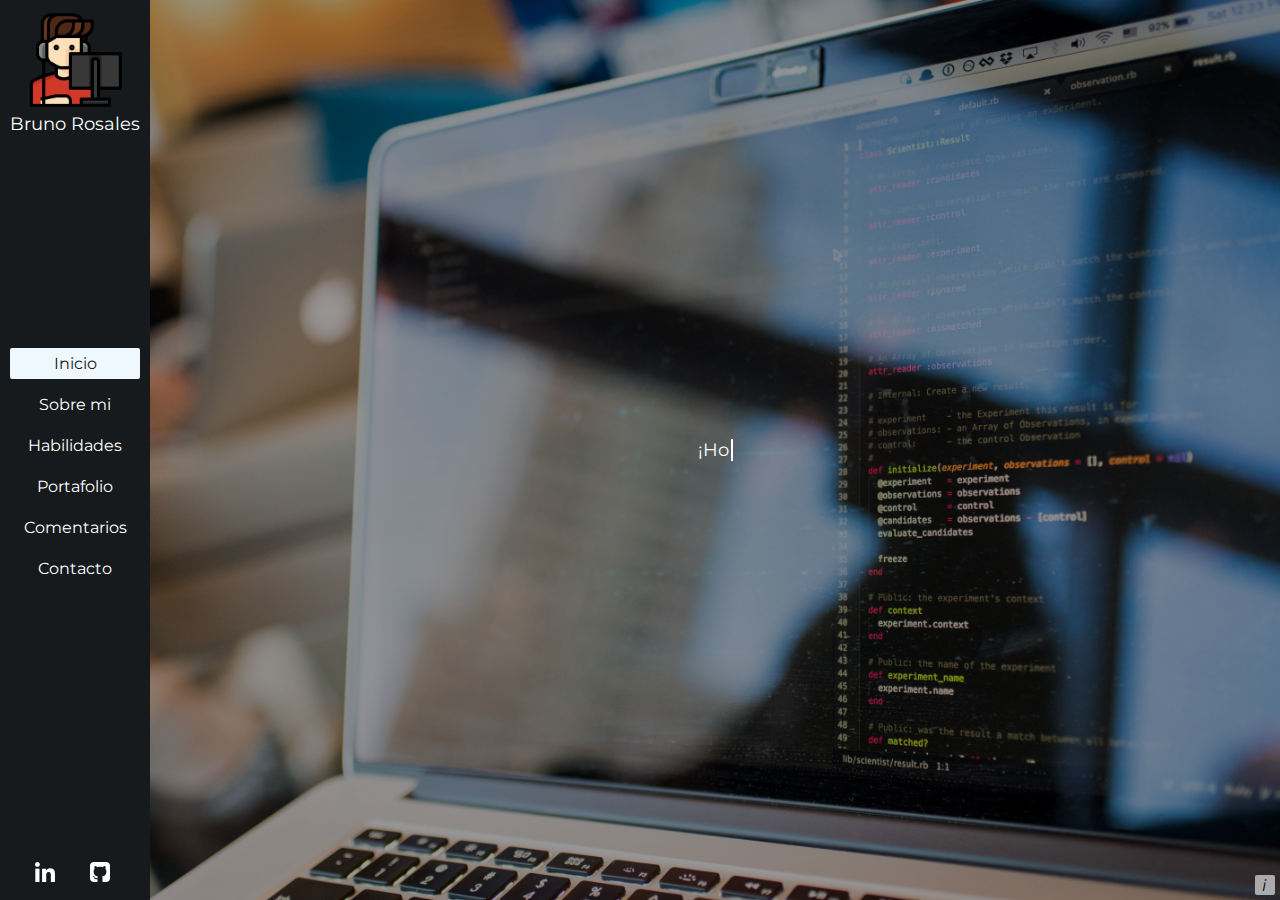
<file: index.html>
<!DOCTYPE html>
<html lang="es">

<head>
    <meta charset="UTF-8">
    <meta http-equiv="X-UA-Compatible" content="IE=edge">
    <meta name="viewport" content="width=device-width, initial-scale=1.0">
    <title>Bruno Rosales</title>
    <link href="https://fonts.googleapis.com/css2?family=Montserrat:wght@300;400;700&display=swap" rel="stylesheet">
    <link rel="stylesheet" href="css/common.css">
    <link rel="stylesheet" href="css/home.css">
</head>

<body>
    <button class="mobile-menu" type="button">
        <svg xmlns="http://www.w3.org/2000/svg" fill="currentColor" class="bi bi-list" viewBox="0 0 16 16">
            <path fill-rule="evenodd"
                d="M2.5 12a.5.5 0 0 1 .5-.5h10a.5.5 0 0 1 0 1H3a.5.5 0 0 1-.5-.5zm0-4a.5.5 0 0 1 .5-.5h10a.5.5 0 0 1 0 1H3a.5.5 0 0 1-.5-.5zm0-4a.5.5 0 0 1 .5-.5h10a.5.5 0 0 1 0 1H3a.5.5 0 0 1-.5-.5z" />
        </svg>
    </button>
    <nav id="navbar" class="navbar hide">
        <a class="user" href="#">
            <figure>
                <img class="user-image" src="./resource/person.png" alt="">
            </figure>
            <p class="name">Bruno Rosales</p>
        </a>
        <ul class="links">
            <li>
                <a class="selected" href="index.html">Inicio</a>
            </li>
            <li>
                <a href="about.html">Sobre mi</a>
            </li>
            <li>
                <a href="skills.html">Habilidades</a>
            </li>
            <li>
                <a href="portfolio.html">Portafolio</a>
            </li>
            <li>
                <a href="comments.html">Comentarios</a>
            </li>
            <li>
                <a href="contact.html">Contacto</a>
            </li>
        </ul>
        <div class="social-media-wrapper">
            <!-- <a href="#" title="Perfil de Facebook">
                <svg id="Bold" enable-background="new 0 0 24 24" height="512" viewBox="0 0 24 24" width="512"
                    xmlns="http://www.w3.org/2000/svg">
                    <path
                        d="m15.997 3.985h2.191v-3.816c-.378-.052-1.678-.169-3.192-.169-3.159 0-5.323 1.987-5.323 5.639v3.361h-3.486v4.266h3.486v10.734h4.274v-10.733h3.345l.531-4.266h-3.877v-2.939c.001-1.233.333-2.077 2.051-2.077z" />
                </svg>
            </a>
            <a href="#" title="Perfil de Instagram">
                <svg id="Bold" enable-background="new 0 0 24 24" height="512" viewBox="0 0 24 24" width="512"
                    xmlns="http://www.w3.org/2000/svg">
                    <path
                        d="m12.004 5.838c-3.403 0-6.158 2.758-6.158 6.158 0 3.403 2.758 6.158 6.158 6.158 3.403 0 6.158-2.758 6.158-6.158 0-3.403-2.758-6.158-6.158-6.158zm0 10.155c-2.209 0-3.997-1.789-3.997-3.997s1.789-3.997 3.997-3.997 3.997 1.789 3.997 3.997c.001 2.208-1.788 3.997-3.997 3.997z" />
                    <path
                        d="m16.948.076c-2.208-.103-7.677-.098-9.887 0-1.942.091-3.655.56-5.036 1.941-2.308 2.308-2.013 5.418-2.013 9.979 0 4.668-.26 7.706 2.013 9.979 2.317 2.316 5.472 2.013 9.979 2.013 4.624 0 6.22.003 7.855-.63 2.223-.863 3.901-2.85 4.065-6.419.104-2.209.098-7.677 0-9.887-.198-4.213-2.459-6.768-6.976-6.976zm3.495 20.372c-1.513 1.513-3.612 1.378-8.468 1.378-5 0-7.005.074-8.468-1.393-1.685-1.677-1.38-4.37-1.38-8.453 0-5.525-.567-9.504 4.978-9.788 1.274-.045 1.649-.06 4.856-.06l.045.03c5.329 0 9.51-.558 9.761 4.986.057 1.265.07 1.645.07 4.847-.001 4.942.093 6.959-1.394 8.453z" />
                    <circle cx="18.406" cy="5.595" r="1.439" />
                </svg>
            </a> -->
            <a href="#" title="Perfil de LinkedIn">
                <svg id="Bold" enable-background="new 0 0 24 24" height="512" viewBox="0 0 24 24" width="512"
                    xmlns="http://www.w3.org/2000/svg">
                    <path
                        d="m23.994 24v-.001h.006v-8.802c0-4.306-.927-7.623-5.961-7.623-2.42 0-4.044 1.328-4.707 2.587h-.07v-2.185h-4.773v16.023h4.97v-7.934c0-2.089.396-4.109 2.983-4.109 2.549 0 2.587 2.384 2.587 4.243v7.801z" />
                    <path d="m.396 7.977h4.976v16.023h-4.976z" />
                    <path
                        d="m2.882 0c-1.591 0-2.882 1.291-2.882 2.882s1.291 2.909 2.882 2.909 2.882-1.318 2.882-2.909c-.001-1.591-1.292-2.882-2.882-2.882z" />
                </svg>
            </a>
            <a href="#" title="Perfil de Github">
                <svg version="1.1" id="Capa_1" xmlns="http://www.w3.org/2000/svg" x="0px" y="0px" width="438.536px"
                    height="438.536px" viewBox="0 0 438.536 438.536">
                    <g>
                        <g>
                            <path
                                d="M158.173,352.599c-3.049,0.568-4.381,1.999-3.999,4.281c0.38,2.283,2.093,3.046,5.138,2.283 c3.049-0.76,4.38-2.095,3.997-3.997C162.931,353.074,161.218,352.216,158.173,352.599z" />
                            <path
                                d="M141.898,354.885c-3.046,0-4.568,1.041-4.568,3.139c0,2.474,1.619,3.518,4.853,3.138c3.046,0,4.57-1.047,4.57-3.138 C146.753,355.553,145.134,354.502,141.898,354.885z" />
                            <path
                                d="M119.629,354.022c-0.76,2.095,0.478,3.519,3.711,4.284c2.855,1.137,4.664,0.568,5.424-1.714 c0.572-2.091-0.666-3.61-3.711-4.568C122.197,351.265,120.39,351.922,119.629,354.022z" />
                            <path
                                d="M414.41,24.123C398.326,8.042,378.964,0,356.309,0H82.225C59.577,0,40.208,8.042,24.123,24.123 C8.042,40.207,0,59.576,0,82.225v274.088c0,22.65,8.042,42.017,24.123,58.098c16.084,16.084,35.454,24.126,58.102,24.126h63.953 c4.184,0,7.327-0.144,9.42-0.424c2.092-0.288,4.184-1.526,6.279-3.717c2.096-2.187,3.14-5.376,3.14-9.562 c0-0.568-0.05-7.046-0.144-19.417c-0.097-12.375-0.144-22.176-0.144-29.41l-6.567,1.143c-4.187,0.76-9.469,1.095-15.846,0.999 c-6.374-0.096-12.99-0.76-19.841-1.998c-6.855-1.239-13.229-4.093-19.13-8.562c-5.898-4.477-10.085-10.328-12.56-17.559 l-2.856-6.571c-1.903-4.373-4.899-9.229-8.992-14.554c-4.093-5.332-8.232-8.949-12.419-10.852l-1.999-1.428 c-1.331-0.951-2.568-2.098-3.711-3.429c-1.141-1.335-1.997-2.669-2.568-3.997c-0.571-1.335-0.097-2.43,1.427-3.289 c1.524-0.855,4.281-1.279,8.28-1.279l5.708,0.855c3.808,0.76,8.516,3.042,14.134,6.851c5.614,3.806,10.229,8.754,13.846,14.843 c4.38,7.806,9.657,13.75,15.846,17.843c6.184,4.097,12.419,6.143,18.699,6.143s11.704-0.476,16.274-1.424 c4.565-0.954,8.848-2.385,12.847-4.288c1.713-12.751,6.377-22.559,13.988-29.41c-10.848-1.143-20.602-2.854-29.265-5.14 c-8.658-2.286-17.605-5.995-26.835-11.136c-9.234-5.14-16.894-11.512-22.985-19.13c-6.09-7.618-11.088-17.61-14.987-29.978 c-3.901-12.375-5.852-26.652-5.852-42.829c0-23.029,7.521-42.637,22.557-58.814c-7.044-17.32-6.379-36.732,1.997-58.242 c5.52-1.714,13.706-0.428,24.554,3.855c10.85,4.286,18.794,7.951,23.84,10.992c5.046,3.042,9.089,5.614,12.135,7.71 c17.705-4.949,35.976-7.423,54.818-7.423c18.841,0,37.115,2.474,54.821,7.423l10.849-6.852c7.426-4.57,16.18-8.757,26.269-12.562 c10.088-3.806,17.795-4.854,23.127-3.14c8.562,21.51,9.328,40.922,2.279,58.241c15.036,16.179,22.559,35.786,22.559,58.815 c0,16.18-1.951,30.505-5.852,42.969c-3.898,12.467-8.939,22.463-15.13,29.981c-6.184,7.519-13.894,13.843-23.124,18.986 c-9.232,5.137-18.178,8.853-26.84,11.132c-8.661,2.286-18.414,4.004-29.263,5.147c9.891,8.562,14.839,22.072,14.839,40.538v68.238 c0,3.237,0.472,5.852,1.424,7.851c0.958,1.998,2.478,3.374,4.571,4.141c2.102,0.76,3.949,1.235,5.571,1.424 c1.622,0.191,3.949,0.287,6.995,0.287h63.953c22.648,0,42.018-8.042,58.095-24.126c16.084-16.084,24.126-35.454,24.126-58.102 V82.225C438.533,59.576,430.491,40.204,414.41,24.123z" />
                            <path
                                d="M86.793,319.195c-1.331,0.948-1.141,2.471,0.572,4.565c1.906,1.902,3.427,2.189,4.57,0.855 c1.331-0.948,1.141-2.471-0.575-4.569C89.458,318.336,87.936,318.049,86.793,319.195z" />
                            <path
                                d="M77.374,312.057c-0.57,1.335,0.096,2.478,1.999,3.426c1.521,0.955,2.762,0.767,3.711-0.568 c0.57-1.335-0.096-2.478-1.999-3.433C79.182,310.91,77.945,311.102,77.374,312.057z" />
                            <path
                                d="M95.646,330.331c-1.715,0.948-1.715,2.666,0,5.137c1.713,2.478,3.328,3.142,4.853,1.998c1.714-1.334,1.714-3.142,0-5.427 C98.978,329.571,97.359,328.993,95.646,330.331z" />
                            <path
                                d="M105.641,343.174c-1.714,1.526-1.336,3.327,1.142,5.428c2.281,2.279,4.185,2.566,5.708,0.849 c1.524-1.519,1.143-3.326-1.142-5.42C109.068,341.751,107.164,341.463,105.641,343.174z" />
                        </g>
                    </g>
                </svg>
            </a>
        </div>
    </nav>
    <div id="content-wrapper">
        <section class="hero">
            <div class="message">
                <div class="text-wrapper">
                    <p id="greeting"></p>
                </div>
                <div class="text-wrapper">
                    <h1 id="me"></h1>
                </div>
                <div class="text-wrapper">
                    <p id="carrer"></p>

                </div>
            </div>
        </section>
        <a href="https://www.pexels.com/es-es/foto/computadora-portatil-negra-y-gris-encendida-haciendo-codigos-de-computadora-1181271/"
            target="_blank" title="Foto de Christina Morillo en Pexels" class="image-author">i
        </a>
    </div>
    <script src="./js/index.js"></script>
    <script src="./js/hero.js"></script>
</body>

</html>
</file>
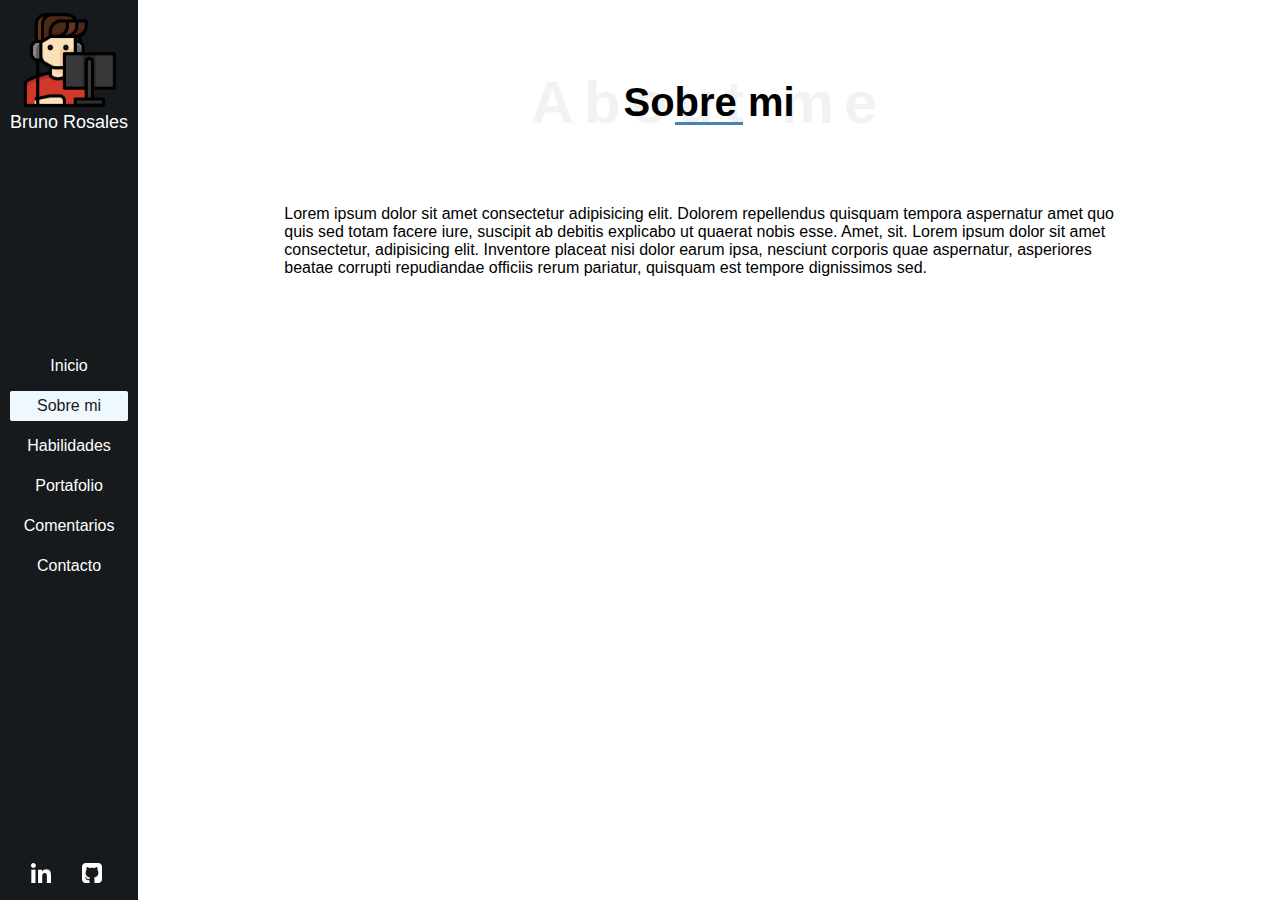
<file: about.html>
<!DOCTYPE html>
<html lang="en">

<head>
    <meta charset="UTF-8">
    <meta http-equiv="X-UA-Compatible" content="IE=edge">
    <meta name="viewport" content="width=device-width, initial-scale=1.0">
    <title>Bruno Rosales</title>
    <link rel="stylesheet" href="./css/common.css">
    <link rel="stylesheet" href="./css/about.css">
</head>

<body>
    <button class="mobile-menu" type="button">
        <svg xmlns="http://www.w3.org/2000/svg" fill="currentColor" class="bi bi-list" viewBox="0 0 16 16">
            <path fill-rule="evenodd"
                d="M2.5 12a.5.5 0 0 1 .5-.5h10a.5.5 0 0 1 0 1H3a.5.5 0 0 1-.5-.5zm0-4a.5.5 0 0 1 .5-.5h10a.5.5 0 0 1 0 1H3a.5.5 0 0 1-.5-.5zm0-4a.5.5 0 0 1 .5-.5h10a.5.5 0 0 1 0 1H3a.5.5 0 0 1-.5-.5z" />
        </svg>
    </button>
    <nav id="navbar" class="navbar hide">
        <a class="user" href="#">
            <figure>
                <img class="user-image" src="./resource/person.png" alt="">
            </figure>
            <p class="name">Bruno Rosales</p>
        </a>
        <ul class="links">
            <li>
                <a href="index.html">Inicio</a>
            </li>
            <li>
                <a class="selected" href="about.html">Sobre mi</a>
            </li>
            <li>
                <a href="skills.html">Habilidades</a>
            </li>
            <li>
                <a href="portfolio.html">Portafolio</a>
            </li>
            <li>
                <a href="comments.html">Comentarios</a>
            </li>
            <li>
                <a href="contact.html">Contacto</a>
            </li>
        </ul>
        <div class="social-media-wrapper">
            <a href="#" title="Perfil de LinkedIn">
                <svg id="Bold" enable-background="new 0 0 24 24" height="512" viewBox="0 0 24 24" width="512"
                    xmlns="http://www.w3.org/2000/svg">
                    <path
                        d="m23.994 24v-.001h.006v-8.802c0-4.306-.927-7.623-5.961-7.623-2.42 0-4.044 1.328-4.707 2.587h-.07v-2.185h-4.773v16.023h4.97v-7.934c0-2.089.396-4.109 2.983-4.109 2.549 0 2.587 2.384 2.587 4.243v7.801z" />
                    <path d="m.396 7.977h4.976v16.023h-4.976z" />
                    <path
                        d="m2.882 0c-1.591 0-2.882 1.291-2.882 2.882s1.291 2.909 2.882 2.909 2.882-1.318 2.882-2.909c-.001-1.591-1.292-2.882-2.882-2.882z" />
                </svg>
            </a>
            <a href="#" title="Perfil de Github">
                <svg version="1.1" id="Capa_1" xmlns="http://www.w3.org/2000/svg" x="0px" y="0px" width="438.536px"
                    height="438.536px" viewBox="0 0 438.536 438.536">
                    <g>
                        <g>
                            <path
                                d="M158.173,352.599c-3.049,0.568-4.381,1.999-3.999,4.281c0.38,2.283,2.093,3.046,5.138,2.283 c3.049-0.76,4.38-2.095,3.997-3.997C162.931,353.074,161.218,352.216,158.173,352.599z" />
                            <path
                                d="M141.898,354.885c-3.046,0-4.568,1.041-4.568,3.139c0,2.474,1.619,3.518,4.853,3.138c3.046,0,4.57-1.047,4.57-3.138 C146.753,355.553,145.134,354.502,141.898,354.885z" />
                            <path
                                d="M119.629,354.022c-0.76,2.095,0.478,3.519,3.711,4.284c2.855,1.137,4.664,0.568,5.424-1.714 c0.572-2.091-0.666-3.61-3.711-4.568C122.197,351.265,120.39,351.922,119.629,354.022z" />
                            <path
                                d="M414.41,24.123C398.326,8.042,378.964,0,356.309,0H82.225C59.577,0,40.208,8.042,24.123,24.123 C8.042,40.207,0,59.576,0,82.225v274.088c0,22.65,8.042,42.017,24.123,58.098c16.084,16.084,35.454,24.126,58.102,24.126h63.953 c4.184,0,7.327-0.144,9.42-0.424c2.092-0.288,4.184-1.526,6.279-3.717c2.096-2.187,3.14-5.376,3.14-9.562 c0-0.568-0.05-7.046-0.144-19.417c-0.097-12.375-0.144-22.176-0.144-29.41l-6.567,1.143c-4.187,0.76-9.469,1.095-15.846,0.999 c-6.374-0.096-12.99-0.76-19.841-1.998c-6.855-1.239-13.229-4.093-19.13-8.562c-5.898-4.477-10.085-10.328-12.56-17.559 l-2.856-6.571c-1.903-4.373-4.899-9.229-8.992-14.554c-4.093-5.332-8.232-8.949-12.419-10.852l-1.999-1.428 c-1.331-0.951-2.568-2.098-3.711-3.429c-1.141-1.335-1.997-2.669-2.568-3.997c-0.571-1.335-0.097-2.43,1.427-3.289 c1.524-0.855,4.281-1.279,8.28-1.279l5.708,0.855c3.808,0.76,8.516,3.042,14.134,6.851c5.614,3.806,10.229,8.754,13.846,14.843 c4.38,7.806,9.657,13.75,15.846,17.843c6.184,4.097,12.419,6.143,18.699,6.143s11.704-0.476,16.274-1.424 c4.565-0.954,8.848-2.385,12.847-4.288c1.713-12.751,6.377-22.559,13.988-29.41c-10.848-1.143-20.602-2.854-29.265-5.14 c-8.658-2.286-17.605-5.995-26.835-11.136c-9.234-5.14-16.894-11.512-22.985-19.13c-6.09-7.618-11.088-17.61-14.987-29.978 c-3.901-12.375-5.852-26.652-5.852-42.829c0-23.029,7.521-42.637,22.557-58.814c-7.044-17.32-6.379-36.732,1.997-58.242 c5.52-1.714,13.706-0.428,24.554,3.855c10.85,4.286,18.794,7.951,23.84,10.992c5.046,3.042,9.089,5.614,12.135,7.71 c17.705-4.949,35.976-7.423,54.818-7.423c18.841,0,37.115,2.474,54.821,7.423l10.849-6.852c7.426-4.57,16.18-8.757,26.269-12.562 c10.088-3.806,17.795-4.854,23.127-3.14c8.562,21.51,9.328,40.922,2.279,58.241c15.036,16.179,22.559,35.786,22.559,58.815 c0,16.18-1.951,30.505-5.852,42.969c-3.898,12.467-8.939,22.463-15.13,29.981c-6.184,7.519-13.894,13.843-23.124,18.986 c-9.232,5.137-18.178,8.853-26.84,11.132c-8.661,2.286-18.414,4.004-29.263,5.147c9.891,8.562,14.839,22.072,14.839,40.538v68.238 c0,3.237,0.472,5.852,1.424,7.851c0.958,1.998,2.478,3.374,4.571,4.141c2.102,0.76,3.949,1.235,5.571,1.424 c1.622,0.191,3.949,0.287,6.995,0.287h63.953c22.648,0,42.018-8.042,58.095-24.126c16.084-16.084,24.126-35.454,24.126-58.102 V82.225C438.533,59.576,430.491,40.204,414.41,24.123z" />
                            <path
                                d="M86.793,319.195c-1.331,0.948-1.141,2.471,0.572,4.565c1.906,1.902,3.427,2.189,4.57,0.855 c1.331-0.948,1.141-2.471-0.575-4.569C89.458,318.336,87.936,318.049,86.793,319.195z" />
                            <path
                                d="M77.374,312.057c-0.57,1.335,0.096,2.478,1.999,3.426c1.521,0.955,2.762,0.767,3.711-0.568 c0.57-1.335-0.096-2.478-1.999-3.433C79.182,310.91,77.945,311.102,77.374,312.057z" />
                            <path
                                d="M95.646,330.331c-1.715,0.948-1.715,2.666,0,5.137c1.713,2.478,3.328,3.142,4.853,1.998c1.714-1.334,1.714-3.142,0-5.427 C98.978,329.571,97.359,328.993,95.646,330.331z" />
                            <path
                                d="M105.641,343.174c-1.714,1.526-1.336,3.327,1.142,5.428c2.281,2.279,4.185,2.566,5.708,0.849 c1.524-1.519,1.143-3.326-1.142-5.42C109.068,341.751,107.164,341.463,105.641,343.174z" />
                        </g>
                    </g>
                </svg>
            </a>
        </div>
    </nav>
    <div id="content-wrapper">
        <div class="title-wrapper">
            <h2>Sobre mi</h2>
            <p>About me</p>
        </div>
        <div class="info">
            <p>Lorem ipsum dolor sit amet consectetur adipisicing elit. Dolorem repellendus quisquam tempora aspernatur
                amet quo quis sed totam facere iure, suscipit ab debitis explicabo ut quaerat nobis esse. Amet, sit.
                Lorem ipsum dolor sit amet consectetur, adipisicing elit. Inventore placeat nisi dolor earum ipsa,
                nesciunt corporis quae aspernatur, asperiores beatae corrupti repudiandae officiis rerum pariatur,
                quisquam est tempore dignissimos sed.</p>
        </div>
    </div>
    <script src="js/index.js"></script>
</body>

</html>
</file>
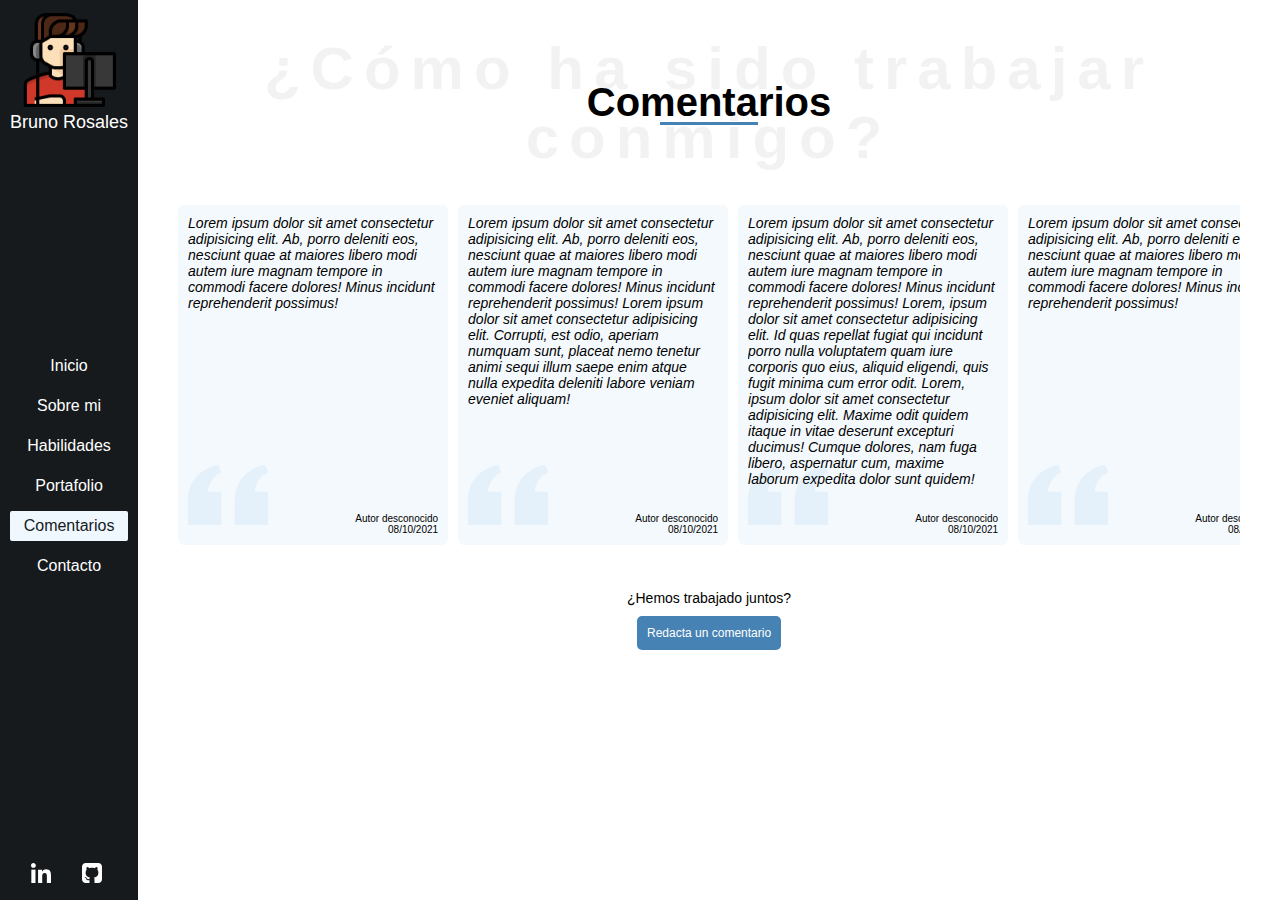
<file: comments.html>
<!DOCTYPE html>
<html lang="en">

<head>
    <meta charset="UTF-8">
    <meta http-equiv="X-UA-Compatible" content="IE=edge">
    <meta name="viewport" content="width=device-width, initial-scale=1.0">
    <title>Bruno Rosales</title>
    <link rel="stylesheet" href="./css/common.css">
    <link rel="stylesheet" href="./css/comments.css">
</head>

<body>
    <button class="mobile-menu" type="button">
        <svg xmlns="http://www.w3.org/2000/svg" fill="currentColor" class="bi bi-list" viewBox="0 0 16 16">
            <path fill-rule="evenodd"
                d="M2.5 12a.5.5 0 0 1 .5-.5h10a.5.5 0 0 1 0 1H3a.5.5 0 0 1-.5-.5zm0-4a.5.5 0 0 1 .5-.5h10a.5.5 0 0 1 0 1H3a.5.5 0 0 1-.5-.5zm0-4a.5.5 0 0 1 .5-.5h10a.5.5 0 0 1 0 1H3a.5.5 0 0 1-.5-.5z" />
        </svg>
    </button>
    <nav id="navbar" class="navbar hide">
        <a class="user" href="#">
            <figure>
                <img class="user-image" src="./resource/person.png" alt="">
            </figure>
            <p class="name">Bruno Rosales</p>
        </a>
        <ul class="links">
            <li>
                <a href="index.html">Inicio</a>
            </li>
            <li>
                <a href="about.html">Sobre mi</a>
            </li>
            <li>
                <a href="skills.html">Habilidades</a>
            </li>
            <li>
                <a href="portfolio.html">Portafolio</a>
            </li>
            <li>
                <a class="selected" href="comments.html">Comentarios</a>
            </li>
            <li>
                <a href="contact.html">Contacto</a>
            </li>
        </ul>
        <div class="social-media-wrapper">
            <a href="#" title="Perfil de LinkedIn">
                <svg id="Bold" enable-background="new 0 0 24 24" height="512" viewBox="0 0 24 24" width="512"
                    xmlns="http://www.w3.org/2000/svg">
                    <path
                        d="m23.994 24v-.001h.006v-8.802c0-4.306-.927-7.623-5.961-7.623-2.42 0-4.044 1.328-4.707 2.587h-.07v-2.185h-4.773v16.023h4.97v-7.934c0-2.089.396-4.109 2.983-4.109 2.549 0 2.587 2.384 2.587 4.243v7.801z" />
                    <path d="m.396 7.977h4.976v16.023h-4.976z" />
                    <path
                        d="m2.882 0c-1.591 0-2.882 1.291-2.882 2.882s1.291 2.909 2.882 2.909 2.882-1.318 2.882-2.909c-.001-1.591-1.292-2.882-2.882-2.882z" />
                </svg>
            </a>
            <a href="#" title="Perfil de Github">
                <svg version="1.1" id="Capa_1" xmlns="http://www.w3.org/2000/svg" x="0px" y="0px" width="438.536px"
                    height="438.536px" viewBox="0 0 438.536 438.536">
                    <g>
                        <g>
                            <path
                                d="M158.173,352.599c-3.049,0.568-4.381,1.999-3.999,4.281c0.38,2.283,2.093,3.046,5.138,2.283 c3.049-0.76,4.38-2.095,3.997-3.997C162.931,353.074,161.218,352.216,158.173,352.599z" />
                            <path
                                d="M141.898,354.885c-3.046,0-4.568,1.041-4.568,3.139c0,2.474,1.619,3.518,4.853,3.138c3.046,0,4.57-1.047,4.57-3.138 C146.753,355.553,145.134,354.502,141.898,354.885z" />
                            <path
                                d="M119.629,354.022c-0.76,2.095,0.478,3.519,3.711,4.284c2.855,1.137,4.664,0.568,5.424-1.714 c0.572-2.091-0.666-3.61-3.711-4.568C122.197,351.265,120.39,351.922,119.629,354.022z" />
                            <path
                                d="M414.41,24.123C398.326,8.042,378.964,0,356.309,0H82.225C59.577,0,40.208,8.042,24.123,24.123 C8.042,40.207,0,59.576,0,82.225v274.088c0,22.65,8.042,42.017,24.123,58.098c16.084,16.084,35.454,24.126,58.102,24.126h63.953 c4.184,0,7.327-0.144,9.42-0.424c2.092-0.288,4.184-1.526,6.279-3.717c2.096-2.187,3.14-5.376,3.14-9.562 c0-0.568-0.05-7.046-0.144-19.417c-0.097-12.375-0.144-22.176-0.144-29.41l-6.567,1.143c-4.187,0.76-9.469,1.095-15.846,0.999 c-6.374-0.096-12.99-0.76-19.841-1.998c-6.855-1.239-13.229-4.093-19.13-8.562c-5.898-4.477-10.085-10.328-12.56-17.559 l-2.856-6.571c-1.903-4.373-4.899-9.229-8.992-14.554c-4.093-5.332-8.232-8.949-12.419-10.852l-1.999-1.428 c-1.331-0.951-2.568-2.098-3.711-3.429c-1.141-1.335-1.997-2.669-2.568-3.997c-0.571-1.335-0.097-2.43,1.427-3.289 c1.524-0.855,4.281-1.279,8.28-1.279l5.708,0.855c3.808,0.76,8.516,3.042,14.134,6.851c5.614,3.806,10.229,8.754,13.846,14.843 c4.38,7.806,9.657,13.75,15.846,17.843c6.184,4.097,12.419,6.143,18.699,6.143s11.704-0.476,16.274-1.424 c4.565-0.954,8.848-2.385,12.847-4.288c1.713-12.751,6.377-22.559,13.988-29.41c-10.848-1.143-20.602-2.854-29.265-5.14 c-8.658-2.286-17.605-5.995-26.835-11.136c-9.234-5.14-16.894-11.512-22.985-19.13c-6.09-7.618-11.088-17.61-14.987-29.978 c-3.901-12.375-5.852-26.652-5.852-42.829c0-23.029,7.521-42.637,22.557-58.814c-7.044-17.32-6.379-36.732,1.997-58.242 c5.52-1.714,13.706-0.428,24.554,3.855c10.85,4.286,18.794,7.951,23.84,10.992c5.046,3.042,9.089,5.614,12.135,7.71 c17.705-4.949,35.976-7.423,54.818-7.423c18.841,0,37.115,2.474,54.821,7.423l10.849-6.852c7.426-4.57,16.18-8.757,26.269-12.562 c10.088-3.806,17.795-4.854,23.127-3.14c8.562,21.51,9.328,40.922,2.279,58.241c15.036,16.179,22.559,35.786,22.559,58.815 c0,16.18-1.951,30.505-5.852,42.969c-3.898,12.467-8.939,22.463-15.13,29.981c-6.184,7.519-13.894,13.843-23.124,18.986 c-9.232,5.137-18.178,8.853-26.84,11.132c-8.661,2.286-18.414,4.004-29.263,5.147c9.891,8.562,14.839,22.072,14.839,40.538v68.238 c0,3.237,0.472,5.852,1.424,7.851c0.958,1.998,2.478,3.374,4.571,4.141c2.102,0.76,3.949,1.235,5.571,1.424 c1.622,0.191,3.949,0.287,6.995,0.287h63.953c22.648,0,42.018-8.042,58.095-24.126c16.084-16.084,24.126-35.454,24.126-58.102 V82.225C438.533,59.576,430.491,40.204,414.41,24.123z" />
                            <path
                                d="M86.793,319.195c-1.331,0.948-1.141,2.471,0.572,4.565c1.906,1.902,3.427,2.189,4.57,0.855 c1.331-0.948,1.141-2.471-0.575-4.569C89.458,318.336,87.936,318.049,86.793,319.195z" />
                            <path
                                d="M77.374,312.057c-0.57,1.335,0.096,2.478,1.999,3.426c1.521,0.955,2.762,0.767,3.711-0.568 c0.57-1.335-0.096-2.478-1.999-3.433C79.182,310.91,77.945,311.102,77.374,312.057z" />
                            <path
                                d="M95.646,330.331c-1.715,0.948-1.715,2.666,0,5.137c1.713,2.478,3.328,3.142,4.853,1.998c1.714-1.334,1.714-3.142,0-5.427 C98.978,329.571,97.359,328.993,95.646,330.331z" />
                            <path
                                d="M105.641,343.174c-1.714,1.526-1.336,3.327,1.142,5.428c2.281,2.279,4.185,2.566,5.708,0.849 c1.524-1.519,1.143-3.326-1.142-5.42C109.068,341.751,107.164,341.463,105.641,343.174z" />
                        </g>
                    </g>
                </svg>
            </a>
        </div>
    </nav>
    <div id="content-wrapper">
        <div class="title-wrapper">
            <h2>Comentarios</h2>
            <p>¿C&oacute;mo ha sido trabajar conmigo?</p>
        </div>
        <section class="comments">
            <blockquote class="comment">
                <cite>Lorem ipsum dolor sit amet consectetur adipisicing elit. Ab, porro deleniti eos, nesciunt quae
                    at maiores libero modi autem iure magnam tempore in commodi facere dolores! Minus incidunt
                    reprehenderit possimus!</cite>
                <footer>
                    <p>Autor desconocido</p>
                    <p class="date">08/10/2021</p>
                </footer>
                <svg xmlns="http://www.w3.org/2000/svg" viewBox="0 0 24 24">
                    <path
                        d="M14.017 21v-7.391c0-5.704 3.731-9.57 8.983-10.609l.995 2.151c-2.432.917-3.995 3.638-3.995 5.849h4v10h-9.983zm-14.017 0v-7.391c0-5.704 3.748-9.57 9-10.609l.996 2.151c-2.433.917-3.996 3.638-3.996 5.849h3.983v10h-9.983z" />
                </svg>
            </blockquote>
            <blockquote class="comment">
                <cite>Lorem ipsum dolor sit amet consectetur adipisicing elit. Ab, porro deleniti eos, nesciunt quae
                    at maiores libero modi autem iure magnam tempore in commodi facere dolores! Minus incidunt
                    reprehenderit possimus! Lorem ipsum dolor sit amet consectetur adipisicing elit. Corrupti, est
                    odio, aperiam numquam sunt, placeat nemo tenetur animi sequi illum saepe enim atque nulla
                    expedita deleniti labore veniam eveniet aliquam!</cite>
                <footer>
                    <p>Autor desconocido</p>
                    <p class="date">08/10/2021</p>
                </footer>

                <svg xmlns="http://www.w3.org/2000/svg" viewBox="0 0 24 24">
                    <path
                        d="M14.017 21v-7.391c0-5.704 3.731-9.57 8.983-10.609l.995 2.151c-2.432.917-3.995 3.638-3.995 5.849h4v10h-9.983zm-14.017 0v-7.391c0-5.704 3.748-9.57 9-10.609l.996 2.151c-2.433.917-3.996 3.638-3.996 5.849h3.983v10h-9.983z" />
                </svg>
            </blockquote>
            <blockquote class="comment">
                <cite>Lorem ipsum dolor sit amet consectetur adipisicing elit. Ab, porro deleniti eos, nesciunt quae
                    at maiores libero modi autem iure magnam tempore in commodi facere dolores! Minus incidunt
                    reprehenderit possimus! Lorem, ipsum dolor sit amet consectetur adipisicing elit. Id quas
                    repellat fugiat qui incidunt porro nulla voluptatem quam iure corporis quo eius, aliquid
                    eligendi, quis fugit minima cum error odit. Lorem, ipsum dolor sit amet consectetur adipisicing
                    elit. Maxime odit quidem itaque in vitae deserunt excepturi ducimus! Cumque dolores, nam fuga
                    libero, aspernatur cum, maxime laborum expedita dolor sunt quidem!</cite>
                <footer>
                    <p>Autor desconocido</p>
                    <p class="date">08/10/2021</p>
                </footer>

                <svg xmlns="http://www.w3.org/2000/svg" viewBox="0 0 24 24">
                    <path
                        d="M14.017 21v-7.391c0-5.704 3.731-9.57 8.983-10.609l.995 2.151c-2.432.917-3.995 3.638-3.995 5.849h4v10h-9.983zm-14.017 0v-7.391c0-5.704 3.748-9.57 9-10.609l.996 2.151c-2.433.917-3.996 3.638-3.996 5.849h3.983v10h-9.983z" />
                </svg>
            </blockquote>
            <blockquote class="comment">
                <cite>Lorem ipsum dolor sit amet consectetur adipisicing elit. Ab, porro deleniti eos, nesciunt quae
                    at maiores libero modi autem iure magnam tempore in commodi facere dolores! Minus incidunt
                    reprehenderit possimus!</cite>
                <footer>
                    <p>Autor desconocido</p>
                    <p class="date">08/10/2021</p>
                </footer>

                <svg xmlns="http://www.w3.org/2000/svg" viewBox="0 0 24 24">
                    <path
                        d="M14.017 21v-7.391c0-5.704 3.731-9.57 8.983-10.609l.995 2.151c-2.432.917-3.995 3.638-3.995 5.849h4v10h-9.983zm-14.017 0v-7.391c0-5.704 3.748-9.57 9-10.609l.996 2.151c-2.433.917-3.996 3.638-3.996 5.849h3.983v10h-9.983z" />
                </svg>
            </blockquote>
            <blockquote class="comment">
                <cite>Lorem ipsum dolor sit amet consectetur adipisicing elit. Ab, porro deleniti eos, nesciunt quae
                    at maiores libero modi autem iure magnam tempore in commodi facere dolores! Minus incidunt
                    reprehenderit possimus!</cite>
                <footer>
                    <p>Autor desconocido</p>
                    <p class="date">08/10/2021</p>
                </footer>

                <svg xmlns="http://www.w3.org/2000/svg" viewBox="0 0 24 24">
                    <path
                        d="M14.017 21v-7.391c0-5.704 3.731-9.57 8.983-10.609l.995 2.151c-2.432.917-3.995 3.638-3.995 5.849h4v10h-9.983zm-14.017 0v-7.391c0-5.704 3.748-9.57 9-10.609l.996 2.151c-2.433.917-3.996 3.638-3.996 5.849h3.983v10h-9.983z" />
                </svg>
            </blockquote>
            <blockquote class="comment">
                <cite>Lorem ipsum dolor sit amet consectetur adipisicing elit. Ab, porro deleniti eos, nesciunt quae
                    at maiores libero modi autem iure magnam tempore in commodi facere dolores! Minus incidunt
                    reprehenderit possimus!</cite>
                <footer>
                    <p>Autor desconocido</p>
                    <p class="date">08/10/2021</p>
                </footer>

                <svg xmlns="http://www.w3.org/2000/svg" viewBox="0 0 24 24">
                    <path
                        d="M14.017 21v-7.391c0-5.704 3.731-9.57 8.983-10.609l.995 2.151c-2.432.917-3.995 3.638-3.995 5.849h4v10h-9.983zm-14.017 0v-7.391c0-5.704 3.748-9.57 9-10.609l.996 2.151c-2.433.917-3.996 3.638-3.996 5.849h3.983v10h-9.983z" />
                </svg>
            </blockquote>
            <blockquote class="comment">
                <cite>Lorem ipsum dolor sit amet consectetur adipisicing elit. Ab, porro deleniti eos, nesciunt quae
                    at maiores libero modi autem iure magnam tempore in commodi facere dolores! Minus incidunt
                    reprehenderit possimus!</cite>
                <footer>
                    <p>Autor desconocido</p>
                    <p class="date">08/10/2021</p>
                </footer>

                <svg xmlns="http://www.w3.org/2000/svg" viewBox="0 0 24 24">
                    <path
                        d="M14.017 21v-7.391c0-5.704 3.731-9.57 8.983-10.609l.995 2.151c-2.432.917-3.995 3.638-3.995 5.849h4v10h-9.983zm-14.017 0v-7.391c0-5.704 3.748-9.57 9-10.609l.996 2.151c-2.433.917-3.996 3.638-3.996 5.849h3.983v10h-9.983z" />
                </svg>
            </blockquote>
        </section>
        <div class="create-comment">
            <p>¿Hemos trabajado juntos?</p>
            <a href="login.html">Redacta un comentario</a>
        </div>
    </div>
    <script src="js/index.js"></script>
</body>

</html>
</file>
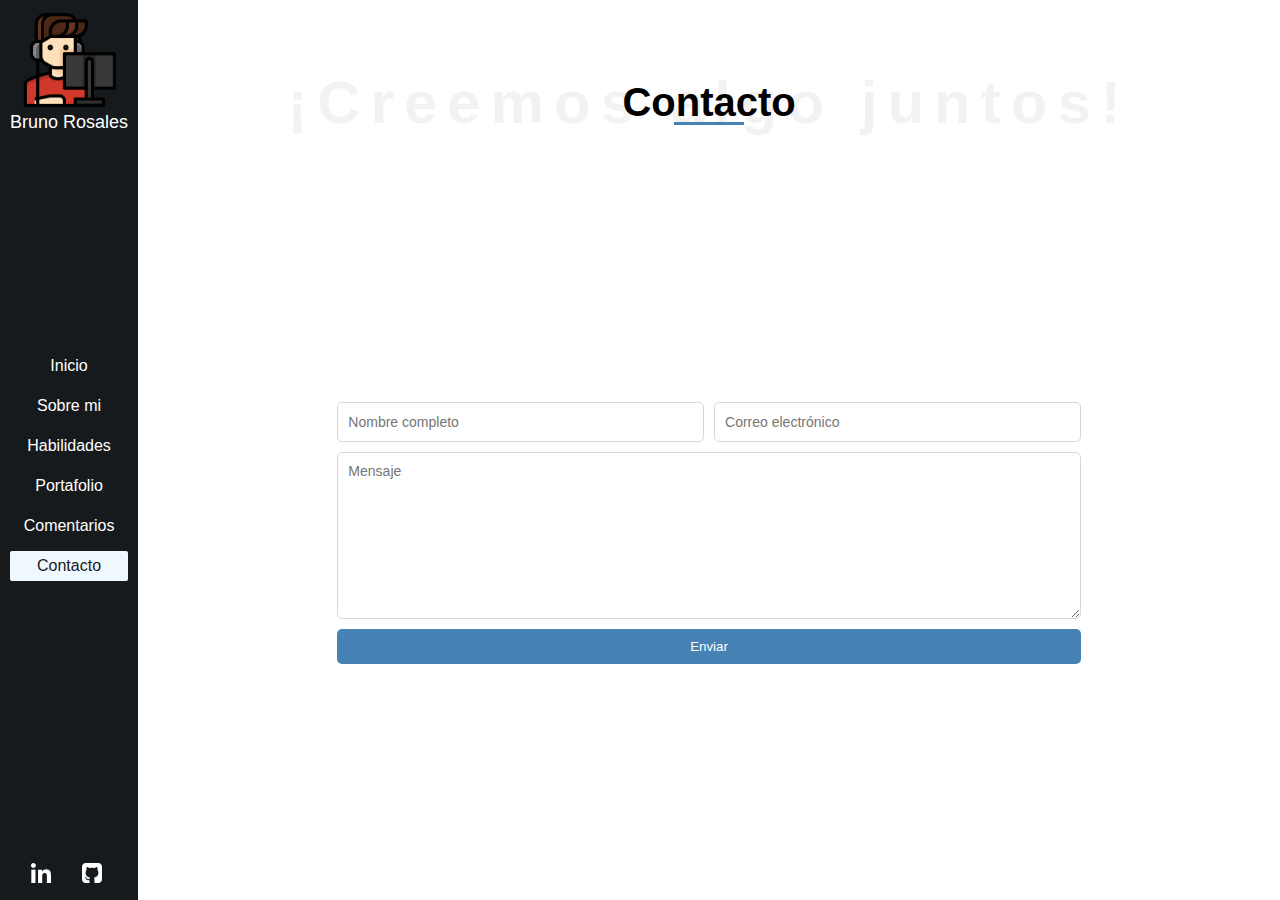
<file: contact.html>
<!DOCTYPE html>
<html lang="en">

<head>
    <meta charset="UTF-8">
    <meta http-equiv="X-UA-Compatible" content="IE=edge">
    <meta name="viewport" content="width=device-width, initial-scale=1.0">
    <title>Bruno Rosales</title>
    <link rel="stylesheet" href="./css/common.css">
    <link rel="stylesheet" href="./css/contact.css">
</head>

<body>
    <button class="mobile-menu" type="button">
        <svg xmlns="http://www.w3.org/2000/svg" fill="currentColor" class="bi bi-list" viewBox="0 0 16 16">
            <path fill-rule="evenodd"
                d="M2.5 12a.5.5 0 0 1 .5-.5h10a.5.5 0 0 1 0 1H3a.5.5 0 0 1-.5-.5zm0-4a.5.5 0 0 1 .5-.5h10a.5.5 0 0 1 0 1H3a.5.5 0 0 1-.5-.5zm0-4a.5.5 0 0 1 .5-.5h10a.5.5 0 0 1 0 1H3a.5.5 0 0 1-.5-.5z" />
        </svg>
    </button>
    <nav id="navbar" class="navbar hide">
        <a class="user" href="#">
            <figure>
                <img class="user-image" src="./resource/person.png" alt="">
            </figure>
            <p class="name">Bruno Rosales</p>
        </a>
        <ul class="links">
            <li>
                <a href="index.html">Inicio</a>
            </li>
            <li>
                <a href="about.html">Sobre mi</a>
            </li>
            <li>
                <a href="skills.html">Habilidades</a>
            </li>
            <li>
                <a href="portfolio.html">Portafolio</a>
            </li>
            <li>
                <a href="comments.html">Comentarios</a>
            </li>
            <li>
                <a class="selected" href="contact.html">Contacto</a>
            </li>
        </ul>
        <div class="social-media-wrapper">
            <a href="#" title="Perfil de LinkedIn">
                <svg id="Bold" enable-background="new 0 0 24 24" height="512" viewBox="0 0 24 24" width="512"
                    xmlns="http://www.w3.org/2000/svg">
                    <path
                        d="m23.994 24v-.001h.006v-8.802c0-4.306-.927-7.623-5.961-7.623-2.42 0-4.044 1.328-4.707 2.587h-.07v-2.185h-4.773v16.023h4.97v-7.934c0-2.089.396-4.109 2.983-4.109 2.549 0 2.587 2.384 2.587 4.243v7.801z" />
                    <path d="m.396 7.977h4.976v16.023h-4.976z" />
                    <path
                        d="m2.882 0c-1.591 0-2.882 1.291-2.882 2.882s1.291 2.909 2.882 2.909 2.882-1.318 2.882-2.909c-.001-1.591-1.292-2.882-2.882-2.882z" />
                </svg>
            </a>
            <a href="#" title="Perfil de Github">
                <svg version="1.1" id="Capa_1" xmlns="http://www.w3.org/2000/svg" x="0px" y="0px" width="438.536px"
                    height="438.536px" viewBox="0 0 438.536 438.536">
                    <g>
                        <g>
                            <path
                                d="M158.173,352.599c-3.049,0.568-4.381,1.999-3.999,4.281c0.38,2.283,2.093,3.046,5.138,2.283 c3.049-0.76,4.38-2.095,3.997-3.997C162.931,353.074,161.218,352.216,158.173,352.599z" />
                            <path
                                d="M141.898,354.885c-3.046,0-4.568,1.041-4.568,3.139c0,2.474,1.619,3.518,4.853,3.138c3.046,0,4.57-1.047,4.57-3.138 C146.753,355.553,145.134,354.502,141.898,354.885z" />
                            <path
                                d="M119.629,354.022c-0.76,2.095,0.478,3.519,3.711,4.284c2.855,1.137,4.664,0.568,5.424-1.714 c0.572-2.091-0.666-3.61-3.711-4.568C122.197,351.265,120.39,351.922,119.629,354.022z" />
                            <path
                                d="M414.41,24.123C398.326,8.042,378.964,0,356.309,0H82.225C59.577,0,40.208,8.042,24.123,24.123 C8.042,40.207,0,59.576,0,82.225v274.088c0,22.65,8.042,42.017,24.123,58.098c16.084,16.084,35.454,24.126,58.102,24.126h63.953 c4.184,0,7.327-0.144,9.42-0.424c2.092-0.288,4.184-1.526,6.279-3.717c2.096-2.187,3.14-5.376,3.14-9.562 c0-0.568-0.05-7.046-0.144-19.417c-0.097-12.375-0.144-22.176-0.144-29.41l-6.567,1.143c-4.187,0.76-9.469,1.095-15.846,0.999 c-6.374-0.096-12.99-0.76-19.841-1.998c-6.855-1.239-13.229-4.093-19.13-8.562c-5.898-4.477-10.085-10.328-12.56-17.559 l-2.856-6.571c-1.903-4.373-4.899-9.229-8.992-14.554c-4.093-5.332-8.232-8.949-12.419-10.852l-1.999-1.428 c-1.331-0.951-2.568-2.098-3.711-3.429c-1.141-1.335-1.997-2.669-2.568-3.997c-0.571-1.335-0.097-2.43,1.427-3.289 c1.524-0.855,4.281-1.279,8.28-1.279l5.708,0.855c3.808,0.76,8.516,3.042,14.134,6.851c5.614,3.806,10.229,8.754,13.846,14.843 c4.38,7.806,9.657,13.75,15.846,17.843c6.184,4.097,12.419,6.143,18.699,6.143s11.704-0.476,16.274-1.424 c4.565-0.954,8.848-2.385,12.847-4.288c1.713-12.751,6.377-22.559,13.988-29.41c-10.848-1.143-20.602-2.854-29.265-5.14 c-8.658-2.286-17.605-5.995-26.835-11.136c-9.234-5.14-16.894-11.512-22.985-19.13c-6.09-7.618-11.088-17.61-14.987-29.978 c-3.901-12.375-5.852-26.652-5.852-42.829c0-23.029,7.521-42.637,22.557-58.814c-7.044-17.32-6.379-36.732,1.997-58.242 c5.52-1.714,13.706-0.428,24.554,3.855c10.85,4.286,18.794,7.951,23.84,10.992c5.046,3.042,9.089,5.614,12.135,7.71 c17.705-4.949,35.976-7.423,54.818-7.423c18.841,0,37.115,2.474,54.821,7.423l10.849-6.852c7.426-4.57,16.18-8.757,26.269-12.562 c10.088-3.806,17.795-4.854,23.127-3.14c8.562,21.51,9.328,40.922,2.279,58.241c15.036,16.179,22.559,35.786,22.559,58.815 c0,16.18-1.951,30.505-5.852,42.969c-3.898,12.467-8.939,22.463-15.13,29.981c-6.184,7.519-13.894,13.843-23.124,18.986 c-9.232,5.137-18.178,8.853-26.84,11.132c-8.661,2.286-18.414,4.004-29.263,5.147c9.891,8.562,14.839,22.072,14.839,40.538v68.238 c0,3.237,0.472,5.852,1.424,7.851c0.958,1.998,2.478,3.374,4.571,4.141c2.102,0.76,3.949,1.235,5.571,1.424 c1.622,0.191,3.949,0.287,6.995,0.287h63.953c22.648,0,42.018-8.042,58.095-24.126c16.084-16.084,24.126-35.454,24.126-58.102 V82.225C438.533,59.576,430.491,40.204,414.41,24.123z" />
                            <path
                                d="M86.793,319.195c-1.331,0.948-1.141,2.471,0.572,4.565c1.906,1.902,3.427,2.189,4.57,0.855 c1.331-0.948,1.141-2.471-0.575-4.569C89.458,318.336,87.936,318.049,86.793,319.195z" />
                            <path
                                d="M77.374,312.057c-0.57,1.335,0.096,2.478,1.999,3.426c1.521,0.955,2.762,0.767,3.711-0.568 c0.57-1.335-0.096-2.478-1.999-3.433C79.182,310.91,77.945,311.102,77.374,312.057z" />
                            <path
                                d="M95.646,330.331c-1.715,0.948-1.715,2.666,0,5.137c1.713,2.478,3.328,3.142,4.853,1.998c1.714-1.334,1.714-3.142,0-5.427 C98.978,329.571,97.359,328.993,95.646,330.331z" />
                            <path
                                d="M105.641,343.174c-1.714,1.526-1.336,3.327,1.142,5.428c2.281,2.279,4.185,2.566,5.708,0.849 c1.524-1.519,1.143-3.326-1.142-5.42C109.068,341.751,107.164,341.463,105.641,343.174z" />
                        </g>
                    </g>
                </svg>
            </a>
        </div>
    </nav>
    <div id="content-wrapper">
        <div class="title-wrapper">
            <h2>Contacto</h2>
            <p>¡Creemos algo juntos!</p>
        </div>
        <div class="section">
            <form action="#" method="post">
                <input type="text" placeholder="Nombre completo" required>
                <input type="email" placeholder="Correo electr&oacute;nico" required>
                <textarea name="" id="" cols="1" rows="2" placeholder="Mensaje" required></textarea>
                <button type="submit">Enviar</button>
            </form>
        </div>
    </div>
    <script src="js/index.js"></script>
</body>

</html>
</file>
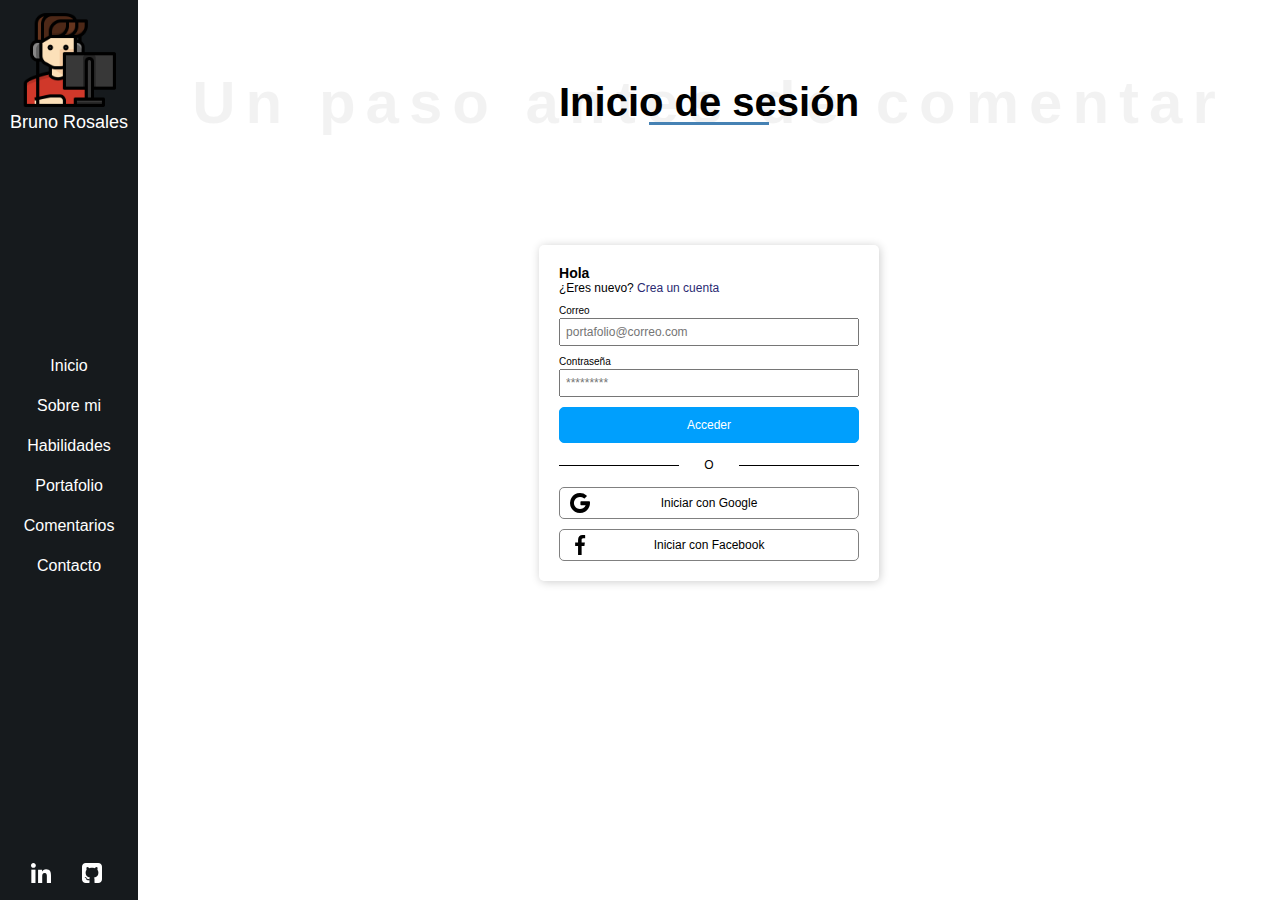
<file: login.html>
<!DOCTYPE html>
<html lang="en">

<head>
    <meta charset="UTF-8">
    <meta http-equiv="X-UA-Compatible" content="IE=edge">
    <meta name="viewport" content="width=device-width, initial-scale=1.0">
    <title>Bruno Rosales</title>
    <link rel="stylesheet" href="./css/common.css">
    <link rel="stylesheet" href="./css/login.css">
</head>

<body>
    <button class="mobile-menu" type="button">
        <svg xmlns="http://www.w3.org/2000/svg" fill="currentColor" class="bi bi-list" viewBox="0 0 16 16">
            <path fill-rule="evenodd"
                d="M2.5 12a.5.5 0 0 1 .5-.5h10a.5.5 0 0 1 0 1H3a.5.5 0 0 1-.5-.5zm0-4a.5.5 0 0 1 .5-.5h10a.5.5 0 0 1 0 1H3a.5.5 0 0 1-.5-.5zm0-4a.5.5 0 0 1 .5-.5h10a.5.5 0 0 1 0 1H3a.5.5 0 0 1-.5-.5z" />
        </svg>
    </button>
    <nav id="navbar" class="navbar hide">
        <a class="user" href="#">
            <figure>
                <img class="user-image" src="./resource/person.png" alt="">
            </figure>
            <p class="name">Bruno Rosales</p>
        </a>
        <ul class="links">
            <li>
                <a href="index.html">Inicio</a>
            </li>
            <li>
                <a href="about.html">Sobre mi</a>
            </li>
            <li>
                <a href="skills.html">Habilidades</a>
            </li>
            <li>
                <a href="portfolio.html">Portafolio</a>
            </li>
            <li>
                <a href="comments.html">Comentarios</a>
            </li>
            <li>
                <a href="contact.html">Contacto</a>
            </li>
        </ul>
        <div class="social-media-wrapper">
            <a href="#" title="Perfil de LinkedIn">
                <svg id="Bold" enable-background="new 0 0 24 24" height="512" viewBox="0 0 24 24" width="512"
                    xmlns="http://www.w3.org/2000/svg">
                    <path
                        d="m23.994 24v-.001h.006v-8.802c0-4.306-.927-7.623-5.961-7.623-2.42 0-4.044 1.328-4.707 2.587h-.07v-2.185h-4.773v16.023h4.97v-7.934c0-2.089.396-4.109 2.983-4.109 2.549 0 2.587 2.384 2.587 4.243v7.801z" />
                    <path d="m.396 7.977h4.976v16.023h-4.976z" />
                    <path
                        d="m2.882 0c-1.591 0-2.882 1.291-2.882 2.882s1.291 2.909 2.882 2.909 2.882-1.318 2.882-2.909c-.001-1.591-1.292-2.882-2.882-2.882z" />
                </svg>
            </a>
            <a href="#" title="Perfil de Github">
                <svg version="1.1" id="Capa_1" xmlns="http://www.w3.org/2000/svg" x="0px" y="0px" width="438.536px"
                    height="438.536px" viewBox="0 0 438.536 438.536">
                    <g>
                        <g>
                            <path
                                d="M158.173,352.599c-3.049,0.568-4.381,1.999-3.999,4.281c0.38,2.283,2.093,3.046,5.138,2.283 c3.049-0.76,4.38-2.095,3.997-3.997C162.931,353.074,161.218,352.216,158.173,352.599z" />
                            <path
                                d="M141.898,354.885c-3.046,0-4.568,1.041-4.568,3.139c0,2.474,1.619,3.518,4.853,3.138c3.046,0,4.57-1.047,4.57-3.138 C146.753,355.553,145.134,354.502,141.898,354.885z" />
                            <path
                                d="M119.629,354.022c-0.76,2.095,0.478,3.519,3.711,4.284c2.855,1.137,4.664,0.568,5.424-1.714 c0.572-2.091-0.666-3.61-3.711-4.568C122.197,351.265,120.39,351.922,119.629,354.022z" />
                            <path
                                d="M414.41,24.123C398.326,8.042,378.964,0,356.309,0H82.225C59.577,0,40.208,8.042,24.123,24.123 C8.042,40.207,0,59.576,0,82.225v274.088c0,22.65,8.042,42.017,24.123,58.098c16.084,16.084,35.454,24.126,58.102,24.126h63.953 c4.184,0,7.327-0.144,9.42-0.424c2.092-0.288,4.184-1.526,6.279-3.717c2.096-2.187,3.14-5.376,3.14-9.562 c0-0.568-0.05-7.046-0.144-19.417c-0.097-12.375-0.144-22.176-0.144-29.41l-6.567,1.143c-4.187,0.76-9.469,1.095-15.846,0.999 c-6.374-0.096-12.99-0.76-19.841-1.998c-6.855-1.239-13.229-4.093-19.13-8.562c-5.898-4.477-10.085-10.328-12.56-17.559 l-2.856-6.571c-1.903-4.373-4.899-9.229-8.992-14.554c-4.093-5.332-8.232-8.949-12.419-10.852l-1.999-1.428 c-1.331-0.951-2.568-2.098-3.711-3.429c-1.141-1.335-1.997-2.669-2.568-3.997c-0.571-1.335-0.097-2.43,1.427-3.289 c1.524-0.855,4.281-1.279,8.28-1.279l5.708,0.855c3.808,0.76,8.516,3.042,14.134,6.851c5.614,3.806,10.229,8.754,13.846,14.843 c4.38,7.806,9.657,13.75,15.846,17.843c6.184,4.097,12.419,6.143,18.699,6.143s11.704-0.476,16.274-1.424 c4.565-0.954,8.848-2.385,12.847-4.288c1.713-12.751,6.377-22.559,13.988-29.41c-10.848-1.143-20.602-2.854-29.265-5.14 c-8.658-2.286-17.605-5.995-26.835-11.136c-9.234-5.14-16.894-11.512-22.985-19.13c-6.09-7.618-11.088-17.61-14.987-29.978 c-3.901-12.375-5.852-26.652-5.852-42.829c0-23.029,7.521-42.637,22.557-58.814c-7.044-17.32-6.379-36.732,1.997-58.242 c5.52-1.714,13.706-0.428,24.554,3.855c10.85,4.286,18.794,7.951,23.84,10.992c5.046,3.042,9.089,5.614,12.135,7.71 c17.705-4.949,35.976-7.423,54.818-7.423c18.841,0,37.115,2.474,54.821,7.423l10.849-6.852c7.426-4.57,16.18-8.757,26.269-12.562 c10.088-3.806,17.795-4.854,23.127-3.14c8.562,21.51,9.328,40.922,2.279,58.241c15.036,16.179,22.559,35.786,22.559,58.815 c0,16.18-1.951,30.505-5.852,42.969c-3.898,12.467-8.939,22.463-15.13,29.981c-6.184,7.519-13.894,13.843-23.124,18.986 c-9.232,5.137-18.178,8.853-26.84,11.132c-8.661,2.286-18.414,4.004-29.263,5.147c9.891,8.562,14.839,22.072,14.839,40.538v68.238 c0,3.237,0.472,5.852,1.424,7.851c0.958,1.998,2.478,3.374,4.571,4.141c2.102,0.76,3.949,1.235,5.571,1.424 c1.622,0.191,3.949,0.287,6.995,0.287h63.953c22.648,0,42.018-8.042,58.095-24.126c16.084-16.084,24.126-35.454,24.126-58.102 V82.225C438.533,59.576,430.491,40.204,414.41,24.123z" />
                            <path
                                d="M86.793,319.195c-1.331,0.948-1.141,2.471,0.572,4.565c1.906,1.902,3.427,2.189,4.57,0.855 c1.331-0.948,1.141-2.471-0.575-4.569C89.458,318.336,87.936,318.049,86.793,319.195z" />
                            <path
                                d="M77.374,312.057c-0.57,1.335,0.096,2.478,1.999,3.426c1.521,0.955,2.762,0.767,3.711-0.568 c0.57-1.335-0.096-2.478-1.999-3.433C79.182,310.91,77.945,311.102,77.374,312.057z" />
                            <path
                                d="M95.646,330.331c-1.715,0.948-1.715,2.666,0,5.137c1.713,2.478,3.328,3.142,4.853,1.998c1.714-1.334,1.714-3.142,0-5.427 C98.978,329.571,97.359,328.993,95.646,330.331z" />
                            <path
                                d="M105.641,343.174c-1.714,1.526-1.336,3.327,1.142,5.428c2.281,2.279,4.185,2.566,5.708,0.849 c1.524-1.519,1.143-3.326-1.142-5.42C109.068,341.751,107.164,341.463,105.641,343.174z" />
                        </g>
                    </g>
                </svg>
            </a>
        </div>
    </nav>
    <div id="content-wrapper">
        <div class="title-wrapper">
            <h2>Inicio de sesi&oacute;n</h2>
            <p>Un paso antes de comentar</p>
        </div>
        <div class="card-wrapper">
            <div class="card">
                <div class="title">
                    <h2>Hola</h2>
                    <p>¿Eres nuevo?
                        <a href="./signup.html">Crea un cuenta</a>
                    </p>
                </div>
                <form action="" method="">
                    <div class="input-wrapper">
                        <label for="email">Correo</label>
                        <input type="email" name="" id="email" placeholder="portafolio@correo.com" />
                    </div>
                    <div class="input-wrapper">
                        <label for="password">Contrase&ntilde;a</label>
                        <input type="password" name="" id="password" placeholder="*********" />
                    </div>
                    <button>Acceder</button>
                </form>
                <div class="separator">
                    <p>O</p>
                </div>
                <div class="login-with">
                    <button href="#" title="Abrir Google">
                        <svg xmlns="http://www.w3.org/2000/svg" width="512" height="511.999" viewBox="0 0 512 511.999">
                            <path id="Unión_1" data-name="Unión 1"
                                d="M-355.589-1132.119A253.348,253.348,0,0,1-390-1260a253.348,253.348,0,0,1,34.411-127.881A255.656,255.656,0,0,1-134-1516a255.232,255.232,0,0,1,167.622,62.812,16.822,16.822,0,0,1,.963,24.6l-47.27,47.271a16.632,16.632,0,0,1-22.383,1.008A155.109,155.109,0,0,0-134-1415.826c-57.554,0-107.8,31.446-134.783,77.979A154.669,154.669,0,0,0-289.826-1260a154.669,154.669,0,0,0,21.043,77.847c26.986,46.533,77.229,77.979,134.783,77.979a154.66,154.66,0,0,0,77.853-21.047h0a157,157,0,0,0,67.58-79.194H-106.173a16.7,16.7,0,0,1-16.7-16.7v-66.715a16.7,16.7,0,0,1,16.7-16.7l208.841.01a16.772,16.772,0,0,1,16.455,13.785A169.226,169.226,0,0,1,122-1257.941c0,91.378-47.559,173.007-128,219.53v.119A255.567,255.567,0,0,1-134-1004,255.656,255.656,0,0,1-355.589-1132.119Z"
                                transform="translate(390 1516)" />
                        </svg>
                        <p>Iniciar con Google</p>
                        <span></span>
                    </button>
                    <button href="#" title="Abrir Facebook">
                        <svg id="Bold" enable-background="new 0 0 24 24" height="512" viewBox="0 0 24 24" width="512"
                            xmlns="http://www.w3.org/2000/svg">
                            <path
                                d="m15.997 3.985h2.191v-3.816c-.378-.052-1.678-.169-3.192-.169-3.159 0-5.323 1.987-5.323 5.639v3.361h-3.486v4.266h3.486v10.734h4.274v-10.733h3.345l.531-4.266h-3.877v-2.939c.001-1.233.333-2.077 2.051-2.077z" />
                        </svg>
                        <p>Iniciar con Facebook</p>
                        <span></span>
                    </button>
                </div>
            </div>
        </div>
    </div>
    <script src="js/index.js"></script>
</body>

</html>
</file>
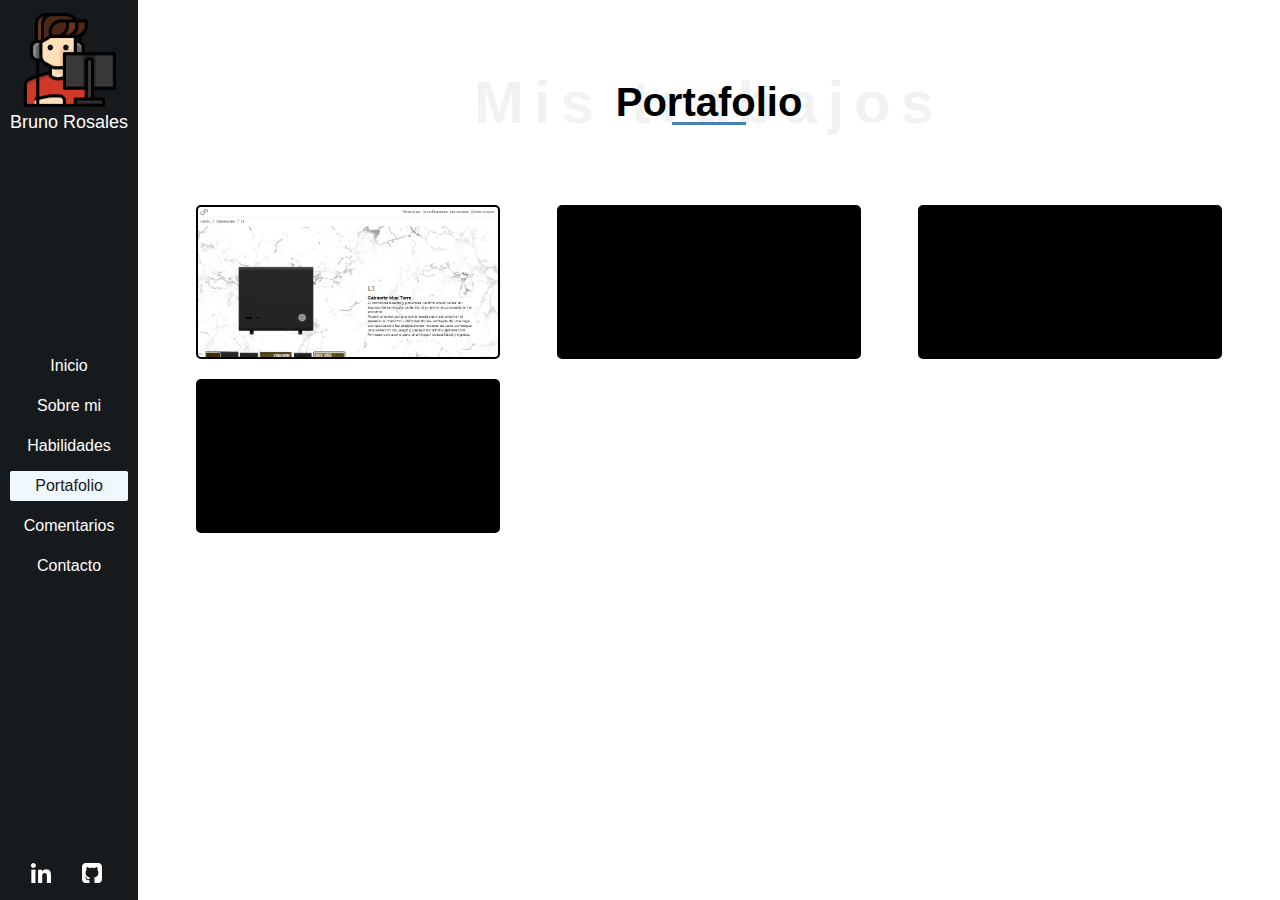
<file: portfolio.html>
<!DOCTYPE html>
<html lang="en">

<head>
    <meta charset="UTF-8">
    <meta http-equiv="X-UA-Compatible" content="IE=edge">
    <meta name="viewport" content="width=device-width, initial-scale=1.0">
    <title>Bruno Rosales</title>
    <link rel="stylesheet" href="./css/common.css">
    <link rel="stylesheet" href="./css/portfolio.css">
</head>

<body>
    <button class="mobile-menu" type="button">
        <svg xmlns="http://www.w3.org/2000/svg" fill="currentColor" class="bi bi-list" viewBox="0 0 16 16">
            <path fill-rule="evenodd"
                d="M2.5 12a.5.5 0 0 1 .5-.5h10a.5.5 0 0 1 0 1H3a.5.5 0 0 1-.5-.5zm0-4a.5.5 0 0 1 .5-.5h10a.5.5 0 0 1 0 1H3a.5.5 0 0 1-.5-.5zm0-4a.5.5 0 0 1 .5-.5h10a.5.5 0 0 1 0 1H3a.5.5 0 0 1-.5-.5z" />
        </svg>
    </button>
    <nav id="navbar" class="navbar hide">
        <a class="user" href="#">
            <figure>
                <img class="user-image" src="./resource/person.png" alt="">
            </figure>
            <p class="name">Bruno Rosales</p>
        </a>
        <ul class="links">
            <li>
                <a href="index.html">Inicio</a>
            </li>
            <li>
                <a href="about.html">Sobre mi</a>
            </li>
            <li>
                <a href="skills.html">Habilidades</a>
            </li>
            <li>
                <a class="selected" href="portfolio.html">Portafolio</a>
            </li>
            <li>
                <a href="comments.html">Comentarios</a>
            </li>
            <li>
                <a href="contact.html">Contacto</a>
            </li>
        </ul>
        <div class="social-media-wrapper">
            <a href="#" title="Perfil de LinkedIn">
                <svg id="Bold" enable-background="new 0 0 24 24" height="512" viewBox="0 0 24 24" width="512"
                    xmlns="http://www.w3.org/2000/svg">
                    <path
                        d="m23.994 24v-.001h.006v-8.802c0-4.306-.927-7.623-5.961-7.623-2.42 0-4.044 1.328-4.707 2.587h-.07v-2.185h-4.773v16.023h4.97v-7.934c0-2.089.396-4.109 2.983-4.109 2.549 0 2.587 2.384 2.587 4.243v7.801z" />
                    <path d="m.396 7.977h4.976v16.023h-4.976z" />
                    <path
                        d="m2.882 0c-1.591 0-2.882 1.291-2.882 2.882s1.291 2.909 2.882 2.909 2.882-1.318 2.882-2.909c-.001-1.591-1.292-2.882-2.882-2.882z" />
                </svg>
            </a>
            <a href="#" title="Perfil de Github">
                <svg version="1.1" id="Capa_1" xmlns="http://www.w3.org/2000/svg" x="0px" y="0px" width="438.536px"
                    height="438.536px" viewBox="0 0 438.536 438.536">
                    <g>
                        <g>
                            <path
                                d="M158.173,352.599c-3.049,0.568-4.381,1.999-3.999,4.281c0.38,2.283,2.093,3.046,5.138,2.283 c3.049-0.76,4.38-2.095,3.997-3.997C162.931,353.074,161.218,352.216,158.173,352.599z" />
                            <path
                                d="M141.898,354.885c-3.046,0-4.568,1.041-4.568,3.139c0,2.474,1.619,3.518,4.853,3.138c3.046,0,4.57-1.047,4.57-3.138 C146.753,355.553,145.134,354.502,141.898,354.885z" />
                            <path
                                d="M119.629,354.022c-0.76,2.095,0.478,3.519,3.711,4.284c2.855,1.137,4.664,0.568,5.424-1.714 c0.572-2.091-0.666-3.61-3.711-4.568C122.197,351.265,120.39,351.922,119.629,354.022z" />
                            <path
                                d="M414.41,24.123C398.326,8.042,378.964,0,356.309,0H82.225C59.577,0,40.208,8.042,24.123,24.123 C8.042,40.207,0,59.576,0,82.225v274.088c0,22.65,8.042,42.017,24.123,58.098c16.084,16.084,35.454,24.126,58.102,24.126h63.953 c4.184,0,7.327-0.144,9.42-0.424c2.092-0.288,4.184-1.526,6.279-3.717c2.096-2.187,3.14-5.376,3.14-9.562 c0-0.568-0.05-7.046-0.144-19.417c-0.097-12.375-0.144-22.176-0.144-29.41l-6.567,1.143c-4.187,0.76-9.469,1.095-15.846,0.999 c-6.374-0.096-12.99-0.76-19.841-1.998c-6.855-1.239-13.229-4.093-19.13-8.562c-5.898-4.477-10.085-10.328-12.56-17.559 l-2.856-6.571c-1.903-4.373-4.899-9.229-8.992-14.554c-4.093-5.332-8.232-8.949-12.419-10.852l-1.999-1.428 c-1.331-0.951-2.568-2.098-3.711-3.429c-1.141-1.335-1.997-2.669-2.568-3.997c-0.571-1.335-0.097-2.43,1.427-3.289 c1.524-0.855,4.281-1.279,8.28-1.279l5.708,0.855c3.808,0.76,8.516,3.042,14.134,6.851c5.614,3.806,10.229,8.754,13.846,14.843 c4.38,7.806,9.657,13.75,15.846,17.843c6.184,4.097,12.419,6.143,18.699,6.143s11.704-0.476,16.274-1.424 c4.565-0.954,8.848-2.385,12.847-4.288c1.713-12.751,6.377-22.559,13.988-29.41c-10.848-1.143-20.602-2.854-29.265-5.14 c-8.658-2.286-17.605-5.995-26.835-11.136c-9.234-5.14-16.894-11.512-22.985-19.13c-6.09-7.618-11.088-17.61-14.987-29.978 c-3.901-12.375-5.852-26.652-5.852-42.829c0-23.029,7.521-42.637,22.557-58.814c-7.044-17.32-6.379-36.732,1.997-58.242 c5.52-1.714,13.706-0.428,24.554,3.855c10.85,4.286,18.794,7.951,23.84,10.992c5.046,3.042,9.089,5.614,12.135,7.71 c17.705-4.949,35.976-7.423,54.818-7.423c18.841,0,37.115,2.474,54.821,7.423l10.849-6.852c7.426-4.57,16.18-8.757,26.269-12.562 c10.088-3.806,17.795-4.854,23.127-3.14c8.562,21.51,9.328,40.922,2.279,58.241c15.036,16.179,22.559,35.786,22.559,58.815 c0,16.18-1.951,30.505-5.852,42.969c-3.898,12.467-8.939,22.463-15.13,29.981c-6.184,7.519-13.894,13.843-23.124,18.986 c-9.232,5.137-18.178,8.853-26.84,11.132c-8.661,2.286-18.414,4.004-29.263,5.147c9.891,8.562,14.839,22.072,14.839,40.538v68.238 c0,3.237,0.472,5.852,1.424,7.851c0.958,1.998,2.478,3.374,4.571,4.141c2.102,0.76,3.949,1.235,5.571,1.424 c1.622,0.191,3.949,0.287,6.995,0.287h63.953c22.648,0,42.018-8.042,58.095-24.126c16.084-16.084,24.126-35.454,24.126-58.102 V82.225C438.533,59.576,430.491,40.204,414.41,24.123z" />
                            <path
                                d="M86.793,319.195c-1.331,0.948-1.141,2.471,0.572,4.565c1.906,1.902,3.427,2.189,4.57,0.855 c1.331-0.948,1.141-2.471-0.575-4.569C89.458,318.336,87.936,318.049,86.793,319.195z" />
                            <path
                                d="M77.374,312.057c-0.57,1.335,0.096,2.478,1.999,3.426c1.521,0.955,2.762,0.767,3.711-0.568 c0.57-1.335-0.096-2.478-1.999-3.433C79.182,310.91,77.945,311.102,77.374,312.057z" />
                            <path
                                d="M95.646,330.331c-1.715,0.948-1.715,2.666,0,5.137c1.713,2.478,3.328,3.142,4.853,1.998c1.714-1.334,1.714-3.142,0-5.427 C98.978,329.571,97.359,328.993,95.646,330.331z" />
                            <path
                                d="M105.641,343.174c-1.714,1.526-1.336,3.327,1.142,5.428c2.281,2.279,4.185,2.566,5.708,0.849 c1.524-1.519,1.143-3.326-1.142-5.42C109.068,341.751,107.164,341.463,105.641,343.174z" />
                        </g>
                    </g>
                </svg>
            </a>
        </div>
    </nav>
    <div id="content-wrapper">
        <div class="title-wrapper">
            <h2>Portafolio</h2>
            <p>Mis trabajos</p>
        </div>
        <div class="projects">
            <div class="project">
                <div class="info">
                    <p>Lorem ipsum dolor sit amet consectetur adipisicing elit. Sint quidem, recusandae velit officiis
                        perspiciatis.</p>
                    <a href="https://bruno-rosales-practica.000webhostapp.com/" target="_blank">Ver proyecto</a>
                </div>
                <figure>
                    <img src="./resource/PC Design.png" alt="">
                </figure>
            </div>
            <div class="project">
                <div class="info">
                    <p>Lorem ipsum dolor sit amet consectetur adipisicing elit. Sint quidem, recusandae velit officiis
                        perspiciatis.</p>
                    <a href="#">Ver proyecto</a>
                </div>
            </div>
            <div class="project">
                <div class="info">
                    <p>Lorem ipsum dolor sit amet consectetur adipisicing elit. Sint quidem, recusandae velit officiis
                        perspiciatis.</p>
                    <a href="#">Ver proyecto</a>
                </div>
            </div>
            <div class="project">
                <div class="info">
                    <p>Lorem ipsum dolor sit amet consectetur adipisicing elit. Sint quidem, recusandae velit officiis
                        perspiciatis.</p>
                    <a href="#">Ver proyecto</a>
                </div>
            </div>
        </div>
    </div>
    <script src="./js/index.js"></script>
</body>

</html>
</file>
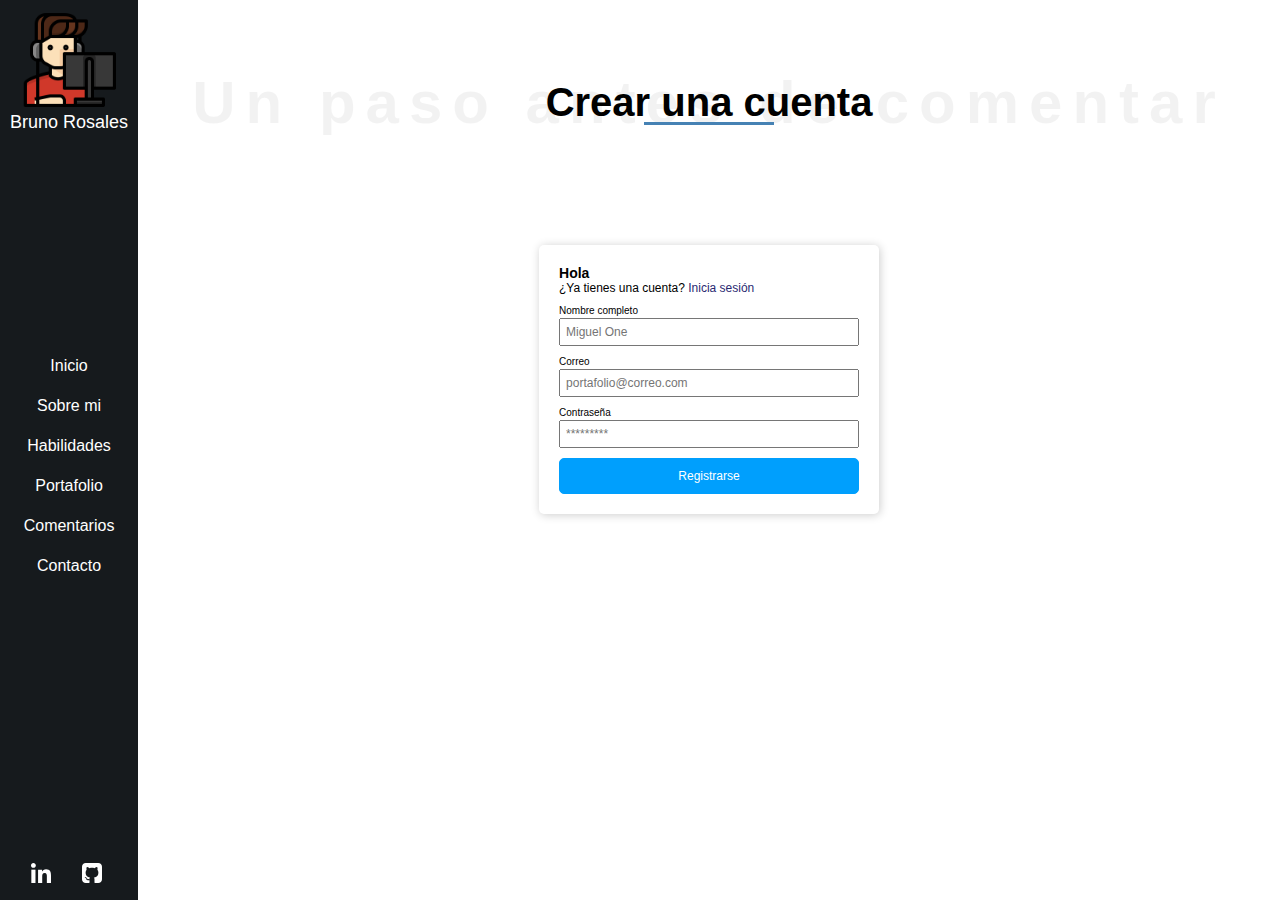
<file: signup.html>
<!DOCTYPE html>
<html lang="en">

<head>
    <meta charset="UTF-8">
    <meta http-equiv="X-UA-Compatible" content="IE=edge">
    <meta name="viewport" content="width=device-width, initial-scale=1.0">
    <title>Bruno Rosales</title>
    <link rel="stylesheet" href="./css/common.css">
    <link rel="stylesheet" href="./css/login.css">
</head>

<body>
    <button class="mobile-menu" type="button">
        <svg xmlns="http://www.w3.org/2000/svg" fill="currentColor" class="bi bi-list" viewBox="0 0 16 16">
            <path fill-rule="evenodd"
                d="M2.5 12a.5.5 0 0 1 .5-.5h10a.5.5 0 0 1 0 1H3a.5.5 0 0 1-.5-.5zm0-4a.5.5 0 0 1 .5-.5h10a.5.5 0 0 1 0 1H3a.5.5 0 0 1-.5-.5zm0-4a.5.5 0 0 1 .5-.5h10a.5.5 0 0 1 0 1H3a.5.5 0 0 1-.5-.5z" />
        </svg>
    </button>
    <nav id="navbar" class="navbar hide">
        <a class="user" href="#">
            <figure>
                <img class="user-image" src="./resource/person.png" alt="">
            </figure>
            <p class="name">Bruno Rosales</p>
        </a>
        <ul class="links">
            <li>
                <a href="index.html">Inicio</a>
            </li>
            <li>
                <a href="about.html">Sobre mi</a>
            </li>
            <li>
                <a href="skills.html">Habilidades</a>
            </li>
            <li>
                <a href="portfolio.html">Portafolio</a>
            </li>
            <li>
                <a href="comments.html">Comentarios</a>
            </li>
            <li>
                <a href="contact.html">Contacto</a>
            </li>
        </ul>
        <div class="social-media-wrapper">
            <a href="#" title="Perfil de LinkedIn">
                <svg id="Bold" enable-background="new 0 0 24 24" height="512" viewBox="0 0 24 24" width="512"
                    xmlns="http://www.w3.org/2000/svg">
                    <path
                        d="m23.994 24v-.001h.006v-8.802c0-4.306-.927-7.623-5.961-7.623-2.42 0-4.044 1.328-4.707 2.587h-.07v-2.185h-4.773v16.023h4.97v-7.934c0-2.089.396-4.109 2.983-4.109 2.549 0 2.587 2.384 2.587 4.243v7.801z" />
                    <path d="m.396 7.977h4.976v16.023h-4.976z" />
                    <path
                        d="m2.882 0c-1.591 0-2.882 1.291-2.882 2.882s1.291 2.909 2.882 2.909 2.882-1.318 2.882-2.909c-.001-1.591-1.292-2.882-2.882-2.882z" />
                </svg>
            </a>
            <a href="#" title="Perfil de Github">
                <svg version="1.1" id="Capa_1" xmlns="http://www.w3.org/2000/svg" x="0px" y="0px" width="438.536px"
                    height="438.536px" viewBox="0 0 438.536 438.536">
                    <g>
                        <g>
                            <path
                                d="M158.173,352.599c-3.049,0.568-4.381,1.999-3.999,4.281c0.38,2.283,2.093,3.046,5.138,2.283 c3.049-0.76,4.38-2.095,3.997-3.997C162.931,353.074,161.218,352.216,158.173,352.599z" />
                            <path
                                d="M141.898,354.885c-3.046,0-4.568,1.041-4.568,3.139c0,2.474,1.619,3.518,4.853,3.138c3.046,0,4.57-1.047,4.57-3.138 C146.753,355.553,145.134,354.502,141.898,354.885z" />
                            <path
                                d="M119.629,354.022c-0.76,2.095,0.478,3.519,3.711,4.284c2.855,1.137,4.664,0.568,5.424-1.714 c0.572-2.091-0.666-3.61-3.711-4.568C122.197,351.265,120.39,351.922,119.629,354.022z" />
                            <path
                                d="M414.41,24.123C398.326,8.042,378.964,0,356.309,0H82.225C59.577,0,40.208,8.042,24.123,24.123 C8.042,40.207,0,59.576,0,82.225v274.088c0,22.65,8.042,42.017,24.123,58.098c16.084,16.084,35.454,24.126,58.102,24.126h63.953 c4.184,0,7.327-0.144,9.42-0.424c2.092-0.288,4.184-1.526,6.279-3.717c2.096-2.187,3.14-5.376,3.14-9.562 c0-0.568-0.05-7.046-0.144-19.417c-0.097-12.375-0.144-22.176-0.144-29.41l-6.567,1.143c-4.187,0.76-9.469,1.095-15.846,0.999 c-6.374-0.096-12.99-0.76-19.841-1.998c-6.855-1.239-13.229-4.093-19.13-8.562c-5.898-4.477-10.085-10.328-12.56-17.559 l-2.856-6.571c-1.903-4.373-4.899-9.229-8.992-14.554c-4.093-5.332-8.232-8.949-12.419-10.852l-1.999-1.428 c-1.331-0.951-2.568-2.098-3.711-3.429c-1.141-1.335-1.997-2.669-2.568-3.997c-0.571-1.335-0.097-2.43,1.427-3.289 c1.524-0.855,4.281-1.279,8.28-1.279l5.708,0.855c3.808,0.76,8.516,3.042,14.134,6.851c5.614,3.806,10.229,8.754,13.846,14.843 c4.38,7.806,9.657,13.75,15.846,17.843c6.184,4.097,12.419,6.143,18.699,6.143s11.704-0.476,16.274-1.424 c4.565-0.954,8.848-2.385,12.847-4.288c1.713-12.751,6.377-22.559,13.988-29.41c-10.848-1.143-20.602-2.854-29.265-5.14 c-8.658-2.286-17.605-5.995-26.835-11.136c-9.234-5.14-16.894-11.512-22.985-19.13c-6.09-7.618-11.088-17.61-14.987-29.978 c-3.901-12.375-5.852-26.652-5.852-42.829c0-23.029,7.521-42.637,22.557-58.814c-7.044-17.32-6.379-36.732,1.997-58.242 c5.52-1.714,13.706-0.428,24.554,3.855c10.85,4.286,18.794,7.951,23.84,10.992c5.046,3.042,9.089,5.614,12.135,7.71 c17.705-4.949,35.976-7.423,54.818-7.423c18.841,0,37.115,2.474,54.821,7.423l10.849-6.852c7.426-4.57,16.18-8.757,26.269-12.562 c10.088-3.806,17.795-4.854,23.127-3.14c8.562,21.51,9.328,40.922,2.279,58.241c15.036,16.179,22.559,35.786,22.559,58.815 c0,16.18-1.951,30.505-5.852,42.969c-3.898,12.467-8.939,22.463-15.13,29.981c-6.184,7.519-13.894,13.843-23.124,18.986 c-9.232,5.137-18.178,8.853-26.84,11.132c-8.661,2.286-18.414,4.004-29.263,5.147c9.891,8.562,14.839,22.072,14.839,40.538v68.238 c0,3.237,0.472,5.852,1.424,7.851c0.958,1.998,2.478,3.374,4.571,4.141c2.102,0.76,3.949,1.235,5.571,1.424 c1.622,0.191,3.949,0.287,6.995,0.287h63.953c22.648,0,42.018-8.042,58.095-24.126c16.084-16.084,24.126-35.454,24.126-58.102 V82.225C438.533,59.576,430.491,40.204,414.41,24.123z" />
                            <path
                                d="M86.793,319.195c-1.331,0.948-1.141,2.471,0.572,4.565c1.906,1.902,3.427,2.189,4.57,0.855 c1.331-0.948,1.141-2.471-0.575-4.569C89.458,318.336,87.936,318.049,86.793,319.195z" />
                            <path
                                d="M77.374,312.057c-0.57,1.335,0.096,2.478,1.999,3.426c1.521,0.955,2.762,0.767,3.711-0.568 c0.57-1.335-0.096-2.478-1.999-3.433C79.182,310.91,77.945,311.102,77.374,312.057z" />
                            <path
                                d="M95.646,330.331c-1.715,0.948-1.715,2.666,0,5.137c1.713,2.478,3.328,3.142,4.853,1.998c1.714-1.334,1.714-3.142,0-5.427 C98.978,329.571,97.359,328.993,95.646,330.331z" />
                            <path
                                d="M105.641,343.174c-1.714,1.526-1.336,3.327,1.142,5.428c2.281,2.279,4.185,2.566,5.708,0.849 c1.524-1.519,1.143-3.326-1.142-5.42C109.068,341.751,107.164,341.463,105.641,343.174z" />
                        </g>
                    </g>
                </svg>
            </a>
        </div>
    </nav>
    <div id="content-wrapper">
        <div class="title-wrapper">
            <h2>Crear una cuenta</h2>
            <p>Un paso antes de comentar</p>
        </div>
        <div class="card-wrapper">
            <div class="card">
                <div class="title">
                    <h2>Hola</h2>
                    <p>¿Ya tienes una cuenta?
                        <a href="./login.html">Inicia sesi&oacute;n</a>
                    </p>
                </div>
                <form action="" method="">
                    <div class="input-wrapper">
                        <label for="name">Nombre completo</label>
                        <input type="text" name="" id="name" placeholder="Miguel One" />
                    </div>
                    <div class="input-wrapper">
                        <label for="email">Correo</label>
                        <input type="email" name="" id="email" placeholder="portafolio@correo.com" />
                    </div>
                    <div class="input-wrapper">
                        <label for="password">Contrase&ntilde;a</label>
                        <input type="password" name="" id="password" placeholder="*********" />
                    </div>
                    <button>Registrarse</button>
                </form>
            </div>
        </div>
    </div>
    <script src="js/index.js"></script>
</body>

</html>
</file>
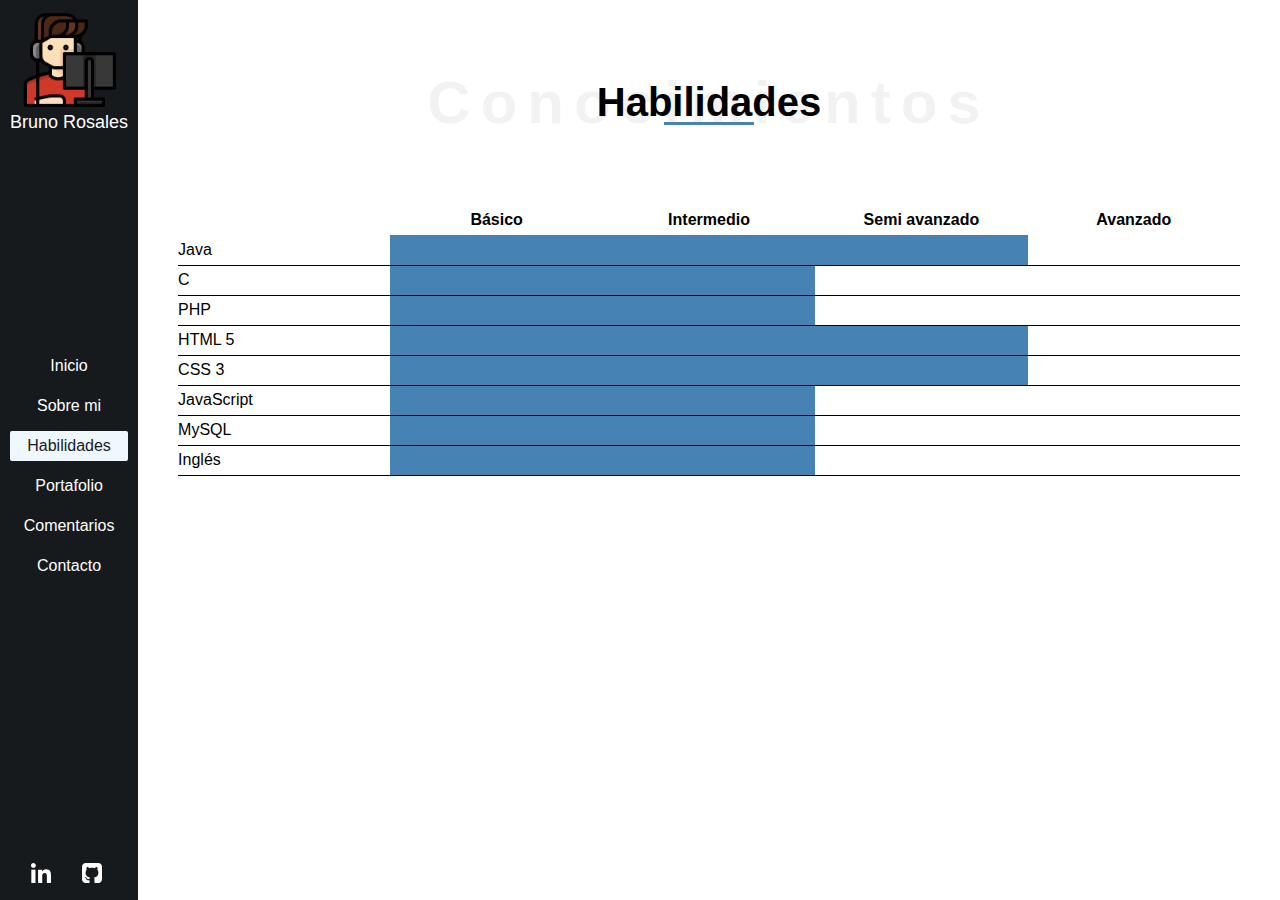
<file: skills.html>
<!DOCTYPE html>
<html lang="en">

<head>
    <meta charset="UTF-8">
    <meta http-equiv="X-UA-Compatible" content="IE=edge">
    <meta name="viewport" content="width=device-width, initial-scale=1.0">
    <title>Bruno Rosales</title>
    <link rel="stylesheet" href="./css/common.css">
    <link rel="stylesheet" href="./css/skills.css">
</head>

<body>
    <button class="mobile-menu" type="button">
        <svg xmlns="http://www.w3.org/2000/svg" fill="currentColor" class="bi bi-list" viewBox="0 0 16 16">
            <path fill-rule="evenodd"
                d="M2.5 12a.5.5 0 0 1 .5-.5h10a.5.5 0 0 1 0 1H3a.5.5 0 0 1-.5-.5zm0-4a.5.5 0 0 1 .5-.5h10a.5.5 0 0 1 0 1H3a.5.5 0 0 1-.5-.5zm0-4a.5.5 0 0 1 .5-.5h10a.5.5 0 0 1 0 1H3a.5.5 0 0 1-.5-.5z" />
        </svg>
    </button>
    <nav id="navbar" class="navbar hide">
        <a class="user" href="#">
            <figure>
                <img class="user-image" src="./resource/person.png" alt="">
            </figure>
            <p class="name">Bruno Rosales</p>
        </a>
        <ul class="links">
            <li>
                <a href="index.html">Inicio</a>
            </li>
            <li>
                <a href="about.html">Sobre mi</a>
            </li>
            <li>
                <a class="selected" href="skills.html">Habilidades</a>
            </li>
            <li>
                <a href="portfolio.html">Portafolio</a>
            </li>
            <li>
                <a href="comments.html">Comentarios</a>
            </li>
            <li>
                <a href="contact.html">Contacto</a>
            </li>
        </ul>
        <div class="social-media-wrapper">
            <a href="#" title="Perfil de LinkedIn">
                <svg id="Bold" enable-background="new 0 0 24 24" height="512" viewBox="0 0 24 24" width="512"
                    xmlns="http://www.w3.org/2000/svg">
                    <path
                        d="m23.994 24v-.001h.006v-8.802c0-4.306-.927-7.623-5.961-7.623-2.42 0-4.044 1.328-4.707 2.587h-.07v-2.185h-4.773v16.023h4.97v-7.934c0-2.089.396-4.109 2.983-4.109 2.549 0 2.587 2.384 2.587 4.243v7.801z" />
                    <path d="m.396 7.977h4.976v16.023h-4.976z" />
                    <path
                        d="m2.882 0c-1.591 0-2.882 1.291-2.882 2.882s1.291 2.909 2.882 2.909 2.882-1.318 2.882-2.909c-.001-1.591-1.292-2.882-2.882-2.882z" />
                </svg>
            </a>
            <a href="#" title="Perfil de Github">
                <svg version="1.1" id="Capa_1" xmlns="http://www.w3.org/2000/svg" x="0px" y="0px" width="438.536px"
                    height="438.536px" viewBox="0 0 438.536 438.536">
                    <g>
                        <g>
                            <path
                                d="M158.173,352.599c-3.049,0.568-4.381,1.999-3.999,4.281c0.38,2.283,2.093,3.046,5.138,2.283 c3.049-0.76,4.38-2.095,3.997-3.997C162.931,353.074,161.218,352.216,158.173,352.599z" />
                            <path
                                d="M141.898,354.885c-3.046,0-4.568,1.041-4.568,3.139c0,2.474,1.619,3.518,4.853,3.138c3.046,0,4.57-1.047,4.57-3.138 C146.753,355.553,145.134,354.502,141.898,354.885z" />
                            <path
                                d="M119.629,354.022c-0.76,2.095,0.478,3.519,3.711,4.284c2.855,1.137,4.664,0.568,5.424-1.714 c0.572-2.091-0.666-3.61-3.711-4.568C122.197,351.265,120.39,351.922,119.629,354.022z" />
                            <path
                                d="M414.41,24.123C398.326,8.042,378.964,0,356.309,0H82.225C59.577,0,40.208,8.042,24.123,24.123 C8.042,40.207,0,59.576,0,82.225v274.088c0,22.65,8.042,42.017,24.123,58.098c16.084,16.084,35.454,24.126,58.102,24.126h63.953 c4.184,0,7.327-0.144,9.42-0.424c2.092-0.288,4.184-1.526,6.279-3.717c2.096-2.187,3.14-5.376,3.14-9.562 c0-0.568-0.05-7.046-0.144-19.417c-0.097-12.375-0.144-22.176-0.144-29.41l-6.567,1.143c-4.187,0.76-9.469,1.095-15.846,0.999 c-6.374-0.096-12.99-0.76-19.841-1.998c-6.855-1.239-13.229-4.093-19.13-8.562c-5.898-4.477-10.085-10.328-12.56-17.559 l-2.856-6.571c-1.903-4.373-4.899-9.229-8.992-14.554c-4.093-5.332-8.232-8.949-12.419-10.852l-1.999-1.428 c-1.331-0.951-2.568-2.098-3.711-3.429c-1.141-1.335-1.997-2.669-2.568-3.997c-0.571-1.335-0.097-2.43,1.427-3.289 c1.524-0.855,4.281-1.279,8.28-1.279l5.708,0.855c3.808,0.76,8.516,3.042,14.134,6.851c5.614,3.806,10.229,8.754,13.846,14.843 c4.38,7.806,9.657,13.75,15.846,17.843c6.184,4.097,12.419,6.143,18.699,6.143s11.704-0.476,16.274-1.424 c4.565-0.954,8.848-2.385,12.847-4.288c1.713-12.751,6.377-22.559,13.988-29.41c-10.848-1.143-20.602-2.854-29.265-5.14 c-8.658-2.286-17.605-5.995-26.835-11.136c-9.234-5.14-16.894-11.512-22.985-19.13c-6.09-7.618-11.088-17.61-14.987-29.978 c-3.901-12.375-5.852-26.652-5.852-42.829c0-23.029,7.521-42.637,22.557-58.814c-7.044-17.32-6.379-36.732,1.997-58.242 c5.52-1.714,13.706-0.428,24.554,3.855c10.85,4.286,18.794,7.951,23.84,10.992c5.046,3.042,9.089,5.614,12.135,7.71 c17.705-4.949,35.976-7.423,54.818-7.423c18.841,0,37.115,2.474,54.821,7.423l10.849-6.852c7.426-4.57,16.18-8.757,26.269-12.562 c10.088-3.806,17.795-4.854,23.127-3.14c8.562,21.51,9.328,40.922,2.279,58.241c15.036,16.179,22.559,35.786,22.559,58.815 c0,16.18-1.951,30.505-5.852,42.969c-3.898,12.467-8.939,22.463-15.13,29.981c-6.184,7.519-13.894,13.843-23.124,18.986 c-9.232,5.137-18.178,8.853-26.84,11.132c-8.661,2.286-18.414,4.004-29.263,5.147c9.891,8.562,14.839,22.072,14.839,40.538v68.238 c0,3.237,0.472,5.852,1.424,7.851c0.958,1.998,2.478,3.374,4.571,4.141c2.102,0.76,3.949,1.235,5.571,1.424 c1.622,0.191,3.949,0.287,6.995,0.287h63.953c22.648,0,42.018-8.042,58.095-24.126c16.084-16.084,24.126-35.454,24.126-58.102 V82.225C438.533,59.576,430.491,40.204,414.41,24.123z" />
                            <path
                                d="M86.793,319.195c-1.331,0.948-1.141,2.471,0.572,4.565c1.906,1.902,3.427,2.189,4.57,0.855 c1.331-0.948,1.141-2.471-0.575-4.569C89.458,318.336,87.936,318.049,86.793,319.195z" />
                            <path
                                d="M77.374,312.057c-0.57,1.335,0.096,2.478,1.999,3.426c1.521,0.955,2.762,0.767,3.711-0.568 c0.57-1.335-0.096-2.478-1.999-3.433C79.182,310.91,77.945,311.102,77.374,312.057z" />
                            <path
                                d="M95.646,330.331c-1.715,0.948-1.715,2.666,0,5.137c1.713,2.478,3.328,3.142,4.853,1.998c1.714-1.334,1.714-3.142,0-5.427 C98.978,329.571,97.359,328.993,95.646,330.331z" />
                            <path
                                d="M105.641,343.174c-1.714,1.526-1.336,3.327,1.142,5.428c2.281,2.279,4.185,2.566,5.708,0.849 c1.524-1.519,1.143-3.326-1.142-5.42C109.068,341.751,107.164,341.463,105.641,343.174z" />
                        </g>
                    </g>
                </svg>
            </a>
        </div>
    </nav>
    <div id="content-wrapper">
        <div class="title-wrapper">
            <h2>Habilidades</h2>
            <p>Conocimientos</p>
        </div>
        <table>
            <thead>
                <tr>
                    <th></th>
                    <th>B&aacute;sico</th>
                    <th>Intermedio</th>
                    <th>Semi avanzado</th>
                    <th>Avanzado</th>
                </tr>
            </thead>
            <tbody>
                <tr>
                    <td>Java</td>
                    <td class="process"></td>
                    <td class="process"></td>
                    <td class="process"></td>
                    <td></td>
                </tr>
                <tr>

                    <td>C</td>
                    <td class="process"></td>
                    <td class="process"></td>
                    <td></td>
                    <td></td>
                </tr>
                <tr>
                    <td>PHP</td>
                    <td class="process"></td>
                    <td class="process"></td>
                    <td></td>
                    <td></td>

                </tr>
                <tr>
                    <td>HTML 5</td>
                    <td class="process"></td>
                    <td class="process"></td>
                    <td class="process"></td>
                    <td></td>

                </tr>
                <tr>
                    <td>CSS 3</td>
                    <td class="process"></td>
                    <td class="process"></td>
                    <td class="process"></td>
                    <td></td>

                </tr>
                <tr>
                    <td>JavaScript</td>
                    <td class="process"></td>
                    <td class="process"></td>
                    <td></td>
                    <td></td>

                </tr>
                <tr>
                    <td>MySQL</td>
                    <td class="process"></td>
                    <td class="process"></td>
                    <td></td>
                    <td></td>

                </tr>
                <tr>
                    <td>Ingl&eacute;s</td>
                    <td class="process"></td>
                    <td class="process"></td>
                    <td></td>
                    <td></td>

                </tr>
            </tbody>
        </table>
    </div>
    <script src="./js/index.js"></script>
</body>

</html>
</file>
<file: css/common.css>
* {
  padding: 0;
  margin: 0;
}

html {
  font-size: 62.5%;
}

body {
  display: grid;
  grid-template-columns: auto 1fr;
  grid-template-rows: 100%;
  grid-template-areas: "navbar content";
  font-family: "Montserrat", sans-serif;
  overflow: hidden;
  height: 100vh;
}

a {
  text-decoration: none;
}

.mobile-menu {
  display: none;
}

.navbar {
  height: 100vh;
  box-sizing: border-box;
  background-color: #161a1d;
  padding: 1rem;
  display: flex;
  flex-direction: column;
  justify-content: space-between;
  grid-area: navbar;
}

.navbar .user {
  display: flex;
  flex-direction: column;
  align-items: center;
}

.navbar .user .name {
  font-size: 1.8rem;
  color: white;
}

.navbar .user .user-image {
  height: 10rem;
  width: 10rem;
}

.navbar .links {
  /* background-color: aquamarine; */
  list-style: none;
  display: flex;
  flex-direction: column;
  margin-bottom: 5rem;
}

.navbar .links a {
  display: block;
  color: white;
  text-align: center;
  font-size: 1.6rem;
  padding: 0.6rem 0;
  margin-bottom: 1rem;
  border-radius: 0.2rem;
}

.navbar .links .selected {
  color: #161a1d;
  background-color: aliceblue;
}

.navbar .links .selected:hover {
  background-color: aliceblue;
  cursor: initial;
}

.navbar .links a:hover {
  background-color: rgba(255, 255, 255, 0.2);
}

.navbar .social-media-wrapper {
  display: flex;
  flex-direction: row;
  justify-content: space-evenly;
}

.navbar .social-media-wrapper svg {
  height: 2rem;
  width: 2rem;
  fill: white;
  padding: 0.5rem;
  border-radius: 0.5rem;
}

.navbar .social-media-wrapper svg {
  margin-right: 0.5rem;
}

.navbar .social-media-wrapper svg:hover {
  background-color: rgba(255, 255, 255, 0.2);
}

#content-wrapper {
  grid-area: content;
  overflow-y: scroll;
  padding: 4rem;
}

/* Titulo */

.title-wrapper {
  position: relative;
  display: flex;
  flex-direction: row;
  justify-content: center;
  align-items: center;
  padding: 4rem 0;
  margin-bottom: 4rem;
}

.title-wrapper h2 {
  position: relative;
  z-index: 2;
  font-size: 4rem;
}

.title-wrapper h2::after {
  content: "";
  position: absolute;
  bottom: 0;
  left: 0;
  right: 0;
  height: 0.3rem;
  width: 40%;
  margin: 0 auto;
  background-color: steelblue;
}

.title-wrapper p {
  position: absolute;
  z-index: 1;
  font-size: 6em;
  font-weight: bold;
  color: rgba(0, 0, 0, 0.05);
  letter-spacing: 1rem;
  text-align: center;
}

.title-wrapper p:hover {
  background-color: white;
  z-index: 2;
  transition: background-color 0.2s ease-in-out;
}

/* Test */
@media screen and (max-width: 768px) {
  body {
    display: flex;
  }

  #content-wrapper {
    width: 100vw;
  }

  .title-wrapper h2 {
    font-size: 4rem;
  }

  .title-wrapper p {
    font-size: 2rem;
    bottom: 1rem;
  }

  .navbar {
    position: absolute;
    width: 100vw;
    z-index: 5;
    top: -100vh;
  }

  .hide {
    /* display: none; */
    animation: up 0.3s ease;
  }

  .show {
    animation: down 0.3s ease;
    top: 0;
  }

  .mobile-menu {
    display: initial;
    position: absolute;
    right: 0;
    top: 0;
    margin: 1rem;
    z-index: 10;
    background: white;
    height: 3.5rem;
    width: 3.5rem;
    border: none;
    box-sizing: border-box;
  }

  .mobile-menu svg {
    height: 3rem;
    width: 3rem;
    box-sizing: border-box;
  }

  #content-wrapper {
    padding: 6rem 1rem;
  }
}

@keyframes up {
  from {
    top: 0;
  }
  to {
    top: -100vh;
  }
}

@keyframes down {
  from {
    top: -100vh;
  }
  to {
    top: 0;
  }
}
</file>
<file: css/home.css>
#content-wrapper {
  overflow-y: hidden;
  padding: 0;
}

.hero {
  background-color: #161a1d;
  background-image: url("./../resource/hero-bg.jpg");
  height: 100vh;
  background-position: center;
  background-repeat: no-repeat;
  background-size: cover;
  position: relative;

  display: flex;
  justify-content: center;
  align-items: center;
}

.hero .message {
  position: relative;
  z-index: 2;
  /* display: flex; */
}

.hero::after {
  content: "";
  position: absolute;
  top: 0;
  bottom: 0;
  left: 0;
  right: 0;
  z-index: 1;
  background-color: rgba(0, 0, 0, 0.4);
}

.hero > * {
  color: white;
  font-size: 2rem;
}

.hero p {
  font-size: 1.8rem;
}

.hero h1 {
  font-size: 4rem;
}

.text-wrapper {
  display: flex;
}

.cursor {
  display: block;
  position: relative;
  width: 0.2rem;
  background-color: white;
  margin-left: 0.2rem;
}

.typed {
  animation: typed 0.5s ease infinite;
}

@keyframes typed {
  0% {
    background-color: white;
  }
  50% {
    background-color: transparent;
  }
  100% {
    background-color: white;
  }
}

.image-author {
  position: absolute;
  bottom: 0;
  right: 0;
  background-color: rgba(255, 255, 255, 0.6);
  height: 2rem;
  width: 2rem;
  border-radius: 0.2rem;
  margin: 0.5rem;
  font-style: italic;
  font-size: 1.6rem;
  color: black;
  z-index: 2;
  display: flex;
  justify-content: center;
  align-items: center;
  padding-right: 0.2rem;
  box-sizing: border-box;
}

@media screen and (max-width: 768px) {
  .hero h1 {
    font-size: 3.5rem;
  }
}
</file>
<file: css/about.css>
.info {
  width: 80%;
  margin: 0 auto;
  font-size: 1.6rem;
}
</file>
<file: css/comments.css>
.comments {
  display: flex;
  flex-direction: row;
  overflow-x: scroll;
  overflow-y: hidden;
  width: 100%;
  height: 35rem;
  padding-bottom: 1rem;
  box-sizing: border-box;
  scrollbar-width: thin;
  scrollbar-color: steelblue #d4e7f7;
}

.comments::-webkit-scrollbar {
  background-color: #d4e7f7;
  height: 0.8rem;
}

.comments::-webkit-scrollbar-thumb {
  background-color: steelblue;
  height: 0.8rem;
}

.comment {
  display: flex;
  background-color: rgba(148, 197, 236, 0.1);
  border-radius: 0.6rem;
  padding: 1rem;
  width: 25rem;
  flex-shrink: 0;
  position: relative;
}

.comment:not(:last-child) {
  margin-right: 1rem;
}

.comment cite {
  font-size: 1.4rem;
  overflow-y: scroll;
  margin-bottom: 4.5rem;
  scrollbar-width: none;
  position: relative;
  z-index: 2;
}

.comment cite::-webkit-scrollbar {
  display: none;
}

.comment footer {
  position: absolute;
  bottom: 0;
  left: 0;
  right: 0;
  padding: 1rem;
  box-sizing: border-box;
  display: flex;
  flex-direction: column;
  align-items: flex-end;
}

.comment p {
  font-size: 1rem;
}

.comment svg {
  height: 8rem;
  width: 8rem;
  display: block;
  position: absolute;
  bottom: 0;
  left: 0;
  margin: 1rem;
  fill: rgb(212, 231, 247, 0.5);
  z-index: 1;
}

.create-comment {
  display: flex;
  flex-direction: column;
  align-items: center;
  margin: 3.5rem 0;
}

.create-comment p {
  font-size: 1.4rem;
  margin-bottom: 1rem;
}

.create-comment a {
  background-color: steelblue;
  color: white;
  padding: 1rem;
  font-size: 1.2rem;
  border-radius: 0.5rem;
}

.create-comment a:hover {
  background-color: rgb(48, 89, 122);
}

@media screen and (max-width: 768px) {
  .create-comment {
    margin: 1rem 0;
  }

  .comments {
    height: 28rem;
  }
}
</file>
<file: css/contact.css>
#content-wrapper {
  height: 100vh;
  box-sizing: border-box;
  display: grid;
  grid-template-columns: 100%;
  grid-template-rows: auto 1fr;
}

.section {
  display: flex;
  flex-direction: column;
  justify-content: center;
  align-items: center;
}

form {
  display: grid;
  grid-template-columns: repeat(2, 1fr);
  grid-template-rows: 4rem 2fr auto;
  grid-template-areas:
    "name email"
    "message message"
    "button button";
  grid-gap: 1rem;
  gap: 1rem;
  box-sizing: border-box;
  width: 70%;
  height: 40%;
}

form input:nth-child(1) {
  grid-area: name;
}

form input:nth-child(2) {
  grid-area: email;
}

form textarea {
  grid-area: message;
  resize: vertical;
  min-height: 2rem;
  max-height: 20rem;
}

form button {
  grid-area: button;
}

input,
textarea {
  font-family: "Montserrat", sans-serif;
  color: black;
  font-size: 1.4rem;
  border: 0.1rem solid #d7d8da;
  padding: 1rem;
  border-radius: 0.5rem;
}

input:focus-visible,
textarea:focus-visible {
  outline: none;
  border-color: steelblue;
  box-shadow: 0 0 0.2rem steelblue;
}

form button {
  background-color: steelblue;
  border: none;
  padding: 1rem;
  color: white;
  border-radius: 0.5rem;
  cursor: pointer;
  transition: background-color 0.2s ease-in-out;
}

form button:hover {
  background-color: rgb(48, 99, 141);
}

@media screen and (max-width: 768px) {
  #content-wrapper {
    padding: 6rem 1rem;
    grid-template-rows: auto auto;
  }

  input,
  textarea {
    font-size: 1.2rem;
  }

  form {
    width: 60%;
    height: auto;
    grid-template-columns: 1fr;
    grid-template-rows: repeat(2, 4rem) 8rem auto;
    grid-template-areas:
      "name"
      "email"
      "message"
      "button";
  }
}

@media screen and (max-width: 400px) {
  form {
    width: 100%;
  }
}
</file>
<file: css/login.css>
.card-wrapper {
  display: flex;
  justify-content: center;
  align-items: center;
  padding: 4rem 0;
}

.card {
  box-shadow: 0.1rem 0.1rem 1rem rgba(0, 0, 0, 0.2);
  border-radius: 0.5rem;
  padding: 2rem;
  display: flex;
  flex-direction: column;
  justify-content: center;
  min-width: 25rem;
  background-color: white;
  width: 30rem;
}

.title {
  margin-bottom: 1rem;
}

.title h2 {
  font-size: 1.4rem;
}

.title p {
  font-size: 1.2rem;
}

.title a {
  color: #2a2a72;
  text-decoration: none;
}

.title a:hover {
  text-decoration: underline;
}

form {
  display: flex;
  flex-direction: column;
}

form label {
  font-size: 1rem;
  margin-bottom: 0.2rem;
}

form input {
  padding: 0.5rem;
  font-size: 1.2rem;
}

form button {
  background-color: #009ffd;
  border: 0.1rem solid #009ffd;
  color: white;
  padding: 1rem;
  border-radius: 0.5rem;
  transition: all 0.2s ease;
  cursor: pointer;
  font-size: 1.2rem;
}

form button:hover {
  border: 0.1rem solid rgba(0, 0, 0, 0.2);
  box-shadow: 0 0 1rem rgba(0, 0, 0, 0.2);
}

.input-wrapper {
  display: flex;
  flex-direction: column;
  margin-bottom: 1rem;
}

.separator {
  display: flex;
  flex-direction: row;
  justify-content: space-between;
  align-items: center;
  margin: 1.5rem 0;
}

.separator p {
  font-size: 1.2rem;
}

.separator::before,
.separator::after {
  content: "";
  display: block;
  position: relative;
  width: 40%;
  height: 0.1rem;
  background-color: black;
}

.login-with {
  display: flex;
  flex-direction: column;
}

.login-with button {
  border: 0.1rem solid gray;
  padding: 0.5rem 1rem;
  border-radius: 0.5rem;

  display: flex;
  justify-content: space-between;
  align-items: center;
  text-decoration: none;

  background-color: transparent;
  cursor: pointer;
  transition: all 0.2s ease;
}

.login-with button svg,
.login-with button span {
  width: 2rem;
  height: 2rem;
}
.login-with button span {
  display: block;
}

.login-with button p {
  color: #000;
  margin: 0 0.5rem;
  font-size: 1.2rem;
}

.login-with button:hover {
  border-color: #2a2a72;
  background-color: #2a2a72;
  box-shadow: 0 0 1rem rgba(0, 0, 0, 0.2);
}

.login-with button:hover p {
  color: white;
}

.login-with button:hover svg {
  fill: white;
}

.login-with button:first-of-type:hover {
  background: rgb(0, 135, 68);
  background: linear-gradient(
    90deg,
    rgba(0, 135, 68, 1) 0%,
    rgba(0, 87, 231, 1) 35%,
    rgba(214, 45, 32, 1) 69%,
    rgba(252, 165, 0, 1) 100%
  );
  border-color: transparent;
}

.login-with button:not(:last-of-type) {
  margin-bottom: 1rem;
}
</file>
<file: css/portfolio.css>
.projects {
  display: grid;
  grid-template-columns: repeat(3, 1fr);
  grid-gap: 2rem;
  gap: 2rem;
  justify-items: center;
  width: 100%;
  box-sizing: border-box;
}

.project {
  width: 30rem;
  height: 15rem;
  background-color: black;
  border-radius: 0.5rem;
  overflow: hidden;
  position: relative;
  border: 0.2rem solid black;
}

.project figure {
  position: absolute;
  top: 0;
  bottom: 0;
  left: 0;
  right: 0;
  z-index: 1;
}

.project figure img {
  width: 100%;
}

.project .info {
  position: absolute;
  bottom: -4rem;
  right: -4rem;

  z-index: 2;
  margin: 1rem;
  padding: 1rem;
  box-sizing: border-box;
  background-color: white;
  border-radius: 0.5rem;
  width: 0;
  height: 0;
  padding: 1rem;
  overflow: hidden;

  display: flex;
  flex-direction: column;
  justify-content: space-between;
}

.project .info p {
  position: relative;
  z-index: 2;
}

.project .info a {
  text-align: center;
  padding: 0.5rem;
  color: white;
  background-color: steelblue;
  border-radius: 0.5rem;
}

.project .info a:hover {
  background-color: rgb(48, 99, 141);
}

.project:hover .info {
  top: 0;
  bottom: 0;
  left: 0;
  right: 0;
  width: auto;
  height: auto;
  overflow: initial;
}

@media screen and (max-width: 1200px) {
  .projects {
    grid-template-columns: repeat(2, 1fr);
  }
}

@media screen and (max-width: 700px) {
  .projects {
    grid-template-columns: 1fr;
  }
}
</file>
<file: css/skills.css>
table {
  width: 100%;
  border-collapse: collapse;
}

th {
  width: 20%;
}

th,
td {
  font-size: 1.6rem;
}

thead {
  height: 3rem;
}

tbody > tr {
  border-bottom: 0.1rem solid black;
  height: 3rem;
}

.process {
  background-color: #4682b4 !important;
}

@media screen and (max-width: 768px) {
  th,
  td {
    font-size: 1.2rem;
  }
}
</file>
